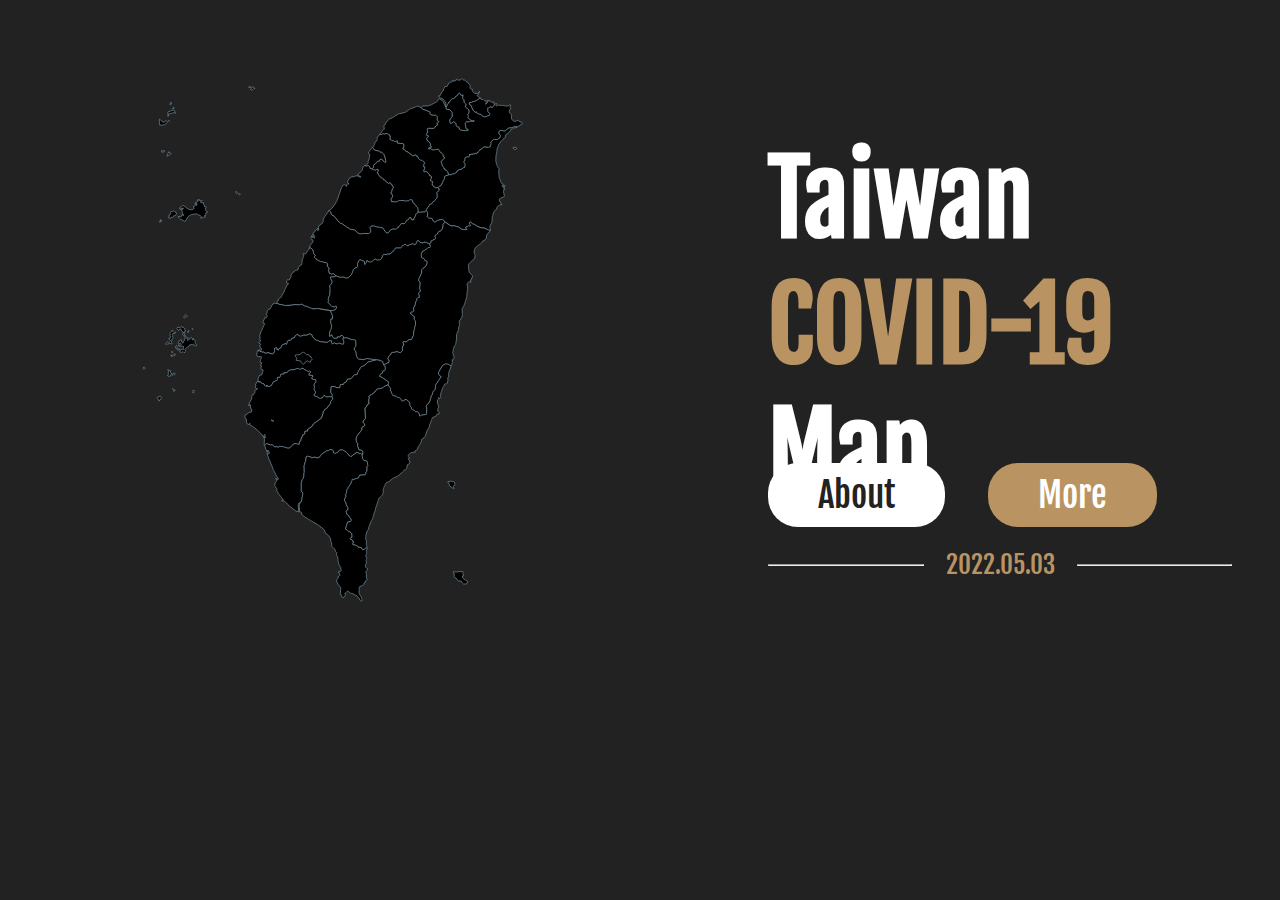
<file: index.html>
<!DOCTYPE html>

<html>
    <head>
        <meta charset="utf-8">
        <title>Taiwan Covid-19 Map</title>
        <link rel="stylesheet" href="css/style.css" type="text/css">
    </head>

    <body>
        <section>
            <!-- Taiwan Map -->
            <div class="tw-map">
                <svg xmlns="http://www.w3.org/2000/svg" viewBox="0 0 595.28 841.89">
                    <!-- Taipei City -->
                    <a xlink:title="Taipei City" xlink:href="#" class="level5">
                        <path id="Taipei-City" data-name="Taipei-City" d="M466.27,77.17,465.42,79l-.85.85-.24.49-.85,1v1.83l-1.22.73L462,85.47l.49,1.59,1.22.85,3.9.49,2.44,2.32,1,1.83.12,5.61-1.83,2.56-1.22,1.1-.61,1.34.37,3.54.73,1.46,1.46-.12,1.34-.73.85-1.22.85-.12,2,.85,1.1.85.49,1.34v1.83l.85,1.46,1.58,1.1,1.71.12.73,2.93,2.56,1.71,6.83.73,1.46-.61h2l.12-1.22-3.29-1.59-.24-1.71.12-1.46-.85-2.8v-1.58l.85-1.34,1.22-.73,3.41.24,1.1-.73,1.46-.37,4.63.24.37-1-1.1-.49-1.58.49L497.86,103l-3.29-2.44L494,99.25l.85-1.1-.24-1.34-1-1,.73-.85,1.59-3.29-.37-3.17L490.29,84l.37-1.59,1-1.1-.37-1.22-2-1.71-.73-1.1-.12-3.54-2-2V70l.49-1.34V66.81l-3.17.24-1.34-2.44-1-1.1-1.71,2.68-1.34.61-.61,1.34-2.56,1.46-.61,1.59-1.1.73-1.71.12-1.34.61-2.07,2.44-.61,1.59-1.59.48h0Z" />
                    </a>

                    <!-- New Taipei City -->
                    <a xlink:title="New Taipei City" xlink:href="#" class="level5">
                        <path id="New-Taipei-City" data-name="New-Taipei-City" d="M571.73,105.84l-1,.09-.77.7-.79-1.47-.94-.34-.6-.68-1-.23-1.24,0-.57.58-1.15.72-2.75-.26-3.37-2.75-.26-1V97.39l-.43-.51.94-.68-.17-.43-2.84-2.86L554,90.84l1-3.09,1-.7.26-1-.43-.85-.68-.62-.43-.6.51-.85.85-.53V81.28l-1.2-.09-1.13.26-.68.68-2.33.79h-1.3L545.41,82l-1,.43-1-.43-3-.09-2-.6-.94.51-.87.85h-1.11l-.7-.85.26-1.11.53-.87.43-.43h-1.3l-1.11.43h-1.24v.79l-.61,1.46-1,1-1.22,1.95-.61-.12-1.22-.85L526,83.73l-2,2.07-1.59.37.37,1.46v3.29L526,94l-.49,1.46-.73,1.22-1.71.12L520,98.36l-3.54-.24-3.66-3.17L508,93.73l-1.1-1.22V91.17l-1,.85-1.59-.37-1.1-1.46-1.59-1.1-2.07-4.63-.12-1.71-1-1.1-1.59-.49-.73-1.34V78l3.29-.37,1.22-.85,1.34-.49,1.71-.12,2.8-1.22.85-1.1,1.58-.37.73-1.1,1.34-.49,1-.76-2-1.43-1-.34-1.11-.77-.36-.87.45-1,2-1-.19-.51-.77-.68.68-.77,1-.53.85-.77-.26-.77-3.09,2.67-4.31.26-3.37-3.46-.17-.85.85-.87-.43-.85h-1.37l-1-.43L497,56.78l.36-2.58L497.14,53l-.45-.85-.77-.68-2.5-3.54-2.16-.68-1.22-1.56-.94-.51h-1.3l-.94-.62-.7-.77-.85-.51-.3-.06-.92.15-.68.77-.34,1h-4.14l-1.3-1.39-.77.51v1.3l-.77.51-3.46.51-.43-1.11-.43.43-.17,1.22-1,.77-2.33.6-.94.7-1.13.34-2.41,5.08-.43.09-2.52-.34-.85.68L460,56.27l-.68.77-.26,1-.87,1.73L458,61.09l-.6.87-.87.51L455.06,64l-.17,1.28L453.5,67.9l-1.3.36-.77-.09.17.77,2.33,2.16,1.3.09,2.41,1.13,1,1.79,1,.7.68.85,1.47,3,.17,5.16-.6.51-.17-1.11-.53-1.13L460.48,81l-1.37-1.81L459,78l-.45-1.2L457,75.24l-4-2.58h-1.3l-.77.68L450.58,75l-2.52,2.41-1.11.34L445,78.87l-1,.26L441.17,81l-3.52,1.11-.87.6-8.2.09-1.64,1.56-.65,1,1.24,1.7.85.24.85,1.1,3.41.37,6.34,3-.37,2.44L440,95.44l3.54.85h3.66l.85.61,1.22,1.46.37,1.59v.49l-.61,1.22.24,1.59.85,1,1.59,1.1-.61,1.1-1.34.85-1.34.49,1.46,1.1.12,1.46-1.1.73-1.46.49L446.05,114l-2,1.34-7.68-.24-1.22.61-.36,1.46.73,1.34-.37,3.41-1,1-.61,1.34.85,1.59,1.46.12,1.1.85-1.46,1-.85,1-.61,1.34.61,2.93,3,1.83,2.32,3.54-.85,1.1.24,1.46.12.12,1.71,1.1-1.1.85-3.17.61-.12,1.46,1.71.24,1.1-.85,1.1,1.1,1.22.73,2,.49,1.83-.12,1.34-.73,3.66-.24.85.49.24.61,1,1,.49,1.34,2,2,1.1.61,1.1,1.22.12,1.71.61,1.71,1.59.49v1.83l-1.1.73-.73,1.1-2.2,1.83-.73,1.34.24,1.59.61,1.22v.73l1.34,3.41,2.19,2.07L459.1,174l1.71.73.12,1.22,1.71.49,1,1.34,1.34,1,.37,3.41,1,.42,3.26.19,1.59-1,3.17-.49,3.54-2.32.37-1.71,4-2.19,1.83-.12,1.46-.49.73-1.1,1.1-.85,1.58-.24,1-2.93v-1.83l-.49-1.46-1-1-.24-1.71,1.34-1.1.24-1.59-.12-1.71.61-1.34,1.46-.37,1.22-.73,1.71.49,1.59-1.22.37-1.46-1-.85,7.19-.85,2.44-1.22,1.1,1.22.49-1.34,1.46-.49.73-1.22,1.22-1.1.37-1.16,3.29-1.77,1.83-2.19,1.34-.73,1.59-.24,5.12.73,1.22-.61,1.71-.37-.12-.85.12-1.46,1-1.22.12-1.46-.37-1.58,1.71-2.2,2.07-1.71,1.58-.24,3.66.24,4-2.68,1-2.93-2.8-4,.61-1.22.37-1.46,1.22-1,3.54.24,1.59.61h2l1-1.1,4.63-3.29,3.66-.24,4.27-1.58,1.71-.12,2.53.47h0l.76-.34.53-1,1.2-.08.51-.77,1.9-.87.53-.9,1.28-.12.47-1,0-1Zm-68.86-.62-4.63-.24-1.46.37-1.1.73-3.41-.24-1.22.73-.85,1.34v1.58l.85,2.8-.12,1.46.24,1.71,3.29,1.59-.12,1.22h-2l-1.46.61-6.83-.73-2.56-1.71-.73-2.93-1.71-.12-1.58-1.1-.85-1.46V109l-.49-1.34-1.1-.85-2-.85-.85.12-.85,1.22-1.34.73-1.46.12-.73-1.46-.37-3.54.61-1.34,1.22-1.1,1.83-2.56L471,92.54l-1-1.83-2.44-2.32-3.9-.49-1.22-.85L462,85.47l.24-1.59,1.22-.73V81.32l.85-1,.24-.49.85-.85.85-1.83h0l1.59-.48.61-1.59,2.07-2.44,1.34-.61,1.71-.12,1.1-.73.61-1.59,2.56-1.46.61-1.34,1.34-.61,1.71-2.68,1,1.1,1.34,2.44,3.17-.24v1.83L486.52,70v1.83l2,2,.12,3.54.73,1.1,2,1.71.37,1.22-1,1.1L490.3,84l5.24,4.51.37,3.17L494.33,95l-.73.85,1,1,.24,1.34-.85,1.1.61,1.34,3.29,2.44,2.68,1.22,1.58-.49,1.1.49Z" />
                    </a>

                    <!-- Keelung City -->
                    <a xlink:title="Keelung City" xlink:href="#" class="level5">
                        <path id="Keelung-City" data-name="Keelung-City" d="M532.38,80.68l.05-.79-.73-.77L532,76.8l-1.22.09-1.62,1-1.47-1.37-1.3-.11-.6-.43V74.56l-1.11-.28-.53,1-1,.26-.26-1H522l.34,1,1,1.39-1.22,1.54-1.9,1.39-.85.09,1.56-1.47-.53-.94V75.33l-1-.09-.94-.51-1.22-.17-1.39-1.39h-2.67l-.77-.51.18-.93-.29-.61L511,71.9l-1.34.49-.73,1.1-1.58.37-.85,1.1-2.8,1.22-1.71.12-1.34.49-1.22.85-3.29.37v1.83l.73,1.34,1.59.49,1,1.1.12,1.71,2.07,4.63,1.59,1.1,1.1,1.46,1.59.37,1-.85v1.34l1.1,1.22L512.75,95l3.66,3.17,3.54.24,3.17-1.58,1.71-.12.73-1.22L526,94l-3.17-3V87.63l-.37-1.46,1.59-.37,2-2.07,1.71.37L529,85l.61.12,1.22-1.95,1-1,.61-1.46h0Z" />
                    </a>

                    <!-- Taoyuan City -->
                    <a xlink:title="Taoyuan City" xlink:href="#" class="level5">
                        <path id="Taoyuan-City" data-name="Taoyuan-City" d="M466.11,182.57l-.37.8-1.12.34-2.41.17-.86.52L460.13,186l-.43,3.45-1.55,2.07-.26,1-.43.86-.26,1-2.33,3.62-.17,1.12h-1.21l-.95.43-.78.6-1,1.32-.52.31-1.21.26-2.5-.34-1-.6-.86-1.29H444l-.52-.69-.34-1-.95-.34v-2.67l.52-.95L443,193l-1-.52-1.12-.17-.86-.52-.09-2.59.69-.69.09-1.29.35-1-.17-1.29-1.12-.52h-1.29l-.43-.86-.17-1.21-.52-.86-.78-.6-1.55-2-2-.95-2.07.69-.95-.34v-2.59l.78-.78.43-.86v-2.59l-1.47-.26.09-3,.34-.95.6-.86.26-1.12-.86-.86-.43-1-1.21-.26-.86-.86-.95-.35-1.21-.09-.35-.52h-.17l-1.12-.6-.69-.86-1-.6-.26-.43-.09-.78-.6-1.64-1-.43-1.47-.26v-1.29l-1-.34-2.67,1.21h-1.12l-3.88-3.1-.95-.43-.78-.78-1.38-.52v-.95l-1.29-.17-1.21-.43-2.41-1.9-.43-.61-2.07-1.29.26-1.12,1.21-1.9-.34-3.79-.95-.69-8-.69-.52-1-.17-1.29.69-.6-.95-.52-.86.6-1.12.43-1.29.09-1.12-.86-1.38-.43h-1.29l-.86-.95-2.07-.78.09-2.5.43-1-.78-2.07-.09-1.21-1.21-.09-1.47-1.47-2.5-.17-2.93.86-1.55-1-2.93,1.72-2.12-.57.32-.54.85-.7,2.07-2.75.43-.94.87-.87.85-.51,1.22-1.3v-2.5l-.62-.85.09-1.22,2.07-2.58.7-2,.77-.6,1.64-2.41,3.18-2.77,2.69-1.2,1.11-.17.79-.79,1-.34,1.73-1.11.85-1,1.13-.68,1.2-.34,1.9-1.47,1-.43h1.37l8.28-2.16,1-.87,2.41-1.11,2.5-2.5,1.13-.7,1.45-.09,5.7-2.33h1.3l.68-.68,2.41-.51,1,.34,1.71,1.37,1.61.05.54,1.28.85,1,.85.24.85,1.1,3.41.37,6.34,3-.37,2.44,1.34,1.22,3.54.85h3.66l.85.61,1.22,1.46.37,1.59v.49l-.61,1.22.24,1.58.85,1,1.59,1.1-.61,1.1-1.34.85-1.34.49,1.46,1.1.12,1.46-1.1.73-1.46.49L446,114l-2,1.34-7.68-.24-1.22.61-.37,1.46.73,1.34-.37,3.41-1,1-.61,1.34.85,1.59,1.46.12,1.1.85-1.46,1-.85,1-.61,1.34.61,2.93,3,1.83,2.32,3.54-.85,1.1.24,1.46,1.83,1.22-1.1.85-3.17.61-.12,1.46,1.71.24,1.1-.85,1.1,1.1,1.22.73,2,.49,1.83-.12,1.34-.73,3.66-.24.85.49.24.61,1,1,.49,1.34,2,2,1.1.61,1.1,1.22.12,1.71.61,1.71,1.59.49v1.83l-1.1.73-.73,1.1-2.2,1.83L455,163.6l.24,1.59.61,1.22v.73l1.34,3.41,2.19,2.07-.37,1.34,1.71.73.12,1.22,1.71.49,1,1.34,1.34,1,.37,3.41.82.44h0Z" />
                    </a>

                    <!-- Hsinchu Country -->
                    <a xlink:title="Hsinchu Country" xlink:href="#" class="level4">
                        <path id="Hsinchu-Country" data-name="Hsinchu-Country" d="M433.44,234.93l-1.16.61-.43.95L431,237l-4-.09-.86.43-3.88-.09-.61-.69-.09-1.47.17-.86-.43-.52v-2.59l-.6-.86-1-.6-.78-.86-.43-1L417,226.14l-.43-1-1-.52-.52-.78-1.12-.6-.34-.86.17-2-.78-1-2.5-.17-1,.35-1.81,1.21h-2.93l-.95.52h-1.29l-.86-.78-5.17-.26-.95.34-1-.26h-1.29l-1.47,1.29-2.33.95L387,222h-4.05v-1.47l-.6-1.29v-1.38l.52-1,1.47-1.55.34-1-.09-1.29-1-2-1.81-1.47,1.38-2.24.78-2.85.78-.95.09-1.21.6-.86.26-1.12-.95-.52-.78-2.33-1.29-.34-.95-2.16-.6-.26-1.38.34-1,.6L377,194.32l-.6-1-1.12-.26-.86-.6L373,190.27l-1.21-.17-1.21-.52-.09-1.21-.78-.86-1.21-.17-2.24-1.47-.6-1-.95-.95-1.12-2-.17-1.21-1.38-.52.26-.86.6-.95.17-1.12.69-.86-.95-.52.6-.78-2.41.17-.86.69-1,.43-.6-.78h-2l-1-.52-.68-.83,1.71-2.11.26-2.5.86-2,1.12-.26.69-1,1-.43.78-.6.34-1,.6-.95,3.71-.86-.34-.95.78-1.21,1-.34h1.29l4.83,4.91,1-.69v-2.59L372.34,154,371,152.23l-2.33-2-2.5-.26-.09-.43-.35-.69-.95-.6h-1.29L358.28,147,357,145.16l-.35-.95-1.08-.86.39-1,1.39-1.73.34-1.22.68-.6.43-2.33,3.8-4.74-.51-1-.26-1.3,3.74-5.39,2.12.57,2.93-1.72,1.55,1,2.93-.86,2.5.17,1.47,1.47,1.21.09.09,1.21.78,2.07-.43,1-.09,2.5,2.07.78.86.95h1.29l1.38.43,1.12.86,1.29-.09,1.12-.43.86-.6.95.52-.69.6.17,1.29.52,1,8,.69.95.69.34,3.79-1.21,1.9-.26,1.12,2.07,1.29.43.6,2.41,1.9,1.21.43,1.29.17v.95l1.38.52,5.6,4.31h1.12l2.67-1.21,1,.34v1.29l1.47.26,1,.43.6,1.64.09.78.26.43,1,.6.69.86,1.12.6h.17l.35.52,1.21.09.95.35.86.86,1.21.26.43,1,.86.86-.26,1.12-.6.86-.34.95-.09,3,1.47.26v2.59l-.43.86-.78.78v2.59l.95.34,2.07-.69,2,.95,1.55,2,.78.6.52.86.17,1.21.43.86h1.29l1.12.52.17,1.29-.35,1-.09,1.29-.69.69.09,2.59.86.52,1.12.17,1,.52-.26,1.21-.52.95v2.67l.95.34.34,1,.52.69h.6l.86,1.29,1,.6,2.5.35,1.78-.49,1,.66.43.95.09,1.21.34.95-.86.78-.34.17-.34.52-.86.52-.95,1L449,209.6l.43.86.09,5-.52,1.21-.78.95-.95.69L446.16,220,445,221l-.34.86-.95-.09-2.33,3.36-.86.52-1.29-.26-.95,1.9-.95.52-.78,2-.6.78-1,.86-.86,1.72-.09,1.21-.48.58" />
                    </a>

                    <!-- Hsinchu City -->
                    <a xlink:title="Hsinchu City" xlink:href="#" class="level3">
                        <path id="Hsinchu-City" data-name="Hsinchu-City" d="M344.7,169l.14.72.86.43h1.38l.95-.34.78-.6.95.34,1.29,1.55.34,1.12v1l3.33.86.47-.34,1.38-1.64.26-2.5.86-2,1.12-.26.69-1,1-.43.78-.6.34-1,.6-.95,3.71-.86-.34-.95.78-1.21,1-.35h1.29l4.83,4.91,1-.69v-2.59l-2.24-7.59-1.29-1.81-2.33-2-2.5-.26-.09-.43-.35-.69-.95-.6h-1.29L358.3,147,357,145.17l-.34-.95-1.1-.79-.7.53-1,.43-3.46,4.76-.85.77.43,2.07-.17.68.34.36,1.3.09.17,1.11-.51,1-.26,2.41-.53.77-.09,2.67-1.28,1.73-.34,1,.94.77-.51.68-.43,1.22L347,168l-1.22.68-1.09.32h0Z" />
                    </a>

                    <!-- Miaoli Country -->
                    <a xlink:title="Miaoli Country" xlink:href="#" class="level3">
                        <path id="Miaoli-Country" data-name="Miaoli-Country" d="M355.53,175.1l1,.52h2l.6.78,1-.43.86-.69,2.41-.17-.6.78.95.52-.69.86-.17,1.12-.6.95-.26.86,1.38.52.17,1.21,1.12,2,.95.95.6,1,2.24,1.47,1.21.17.78.86.09,1.21,1.21.52,1.21.17,1.38,2.16.86.6,1.12.26.6,1,1.64,1.29,1-.6,1.38-.34.6.26.95,2.16,1.29.34.78,2.33.95.52-.26,1.12-.6.86-.09,1.21-.78.95-.78,2.85-1.38,2.24,1.81,1.47,1,2,.09,1.29-.34,1-1.47,1.55-.52,1v1.38l.6,1.29V222H387l2.33.52,2.33-.95,1.47-1.29h1.29l1,.26.95-.34,5.17.26.86.78h1.29l.95-.52h2.93l1.81-1.21,1-.35,2.5.17.78,1-.17,2,.34.86,1.12.6.52.78,1,.52.43,1,1.47,1.64.43,1,.78.86,1,.6.6.86v2.59l.43.52-.17.86.07,2.64-1.22.61-1.34,1.1-1,1.22L418,242.4l-2.32,3.78V248l-1.46.37H412.4l-1.22-1.71.61-1L410,245l-1.34.61-.49,1.46-.85,1.22-1.58.49-3.29,4.63-1.34.49H397.4l-1.22.85-.49,1.34-.49.12-1.34,1.46-.24,1.71-1.46.37-2.32,1.95-1.46.37-3.41-.37-3,1.1-3.66,4.63-1.83.12-1.34-.73-2.2-2.07-.24-1.71-1.22-.85-1.83-2.68-1.1.24h-1.83l-1.34-.61-3.41-.24-4.15-1.46-3.29-.12-1.46.61-1,1v1.83l.61,1.34.24,3.41-.61,1.34-1.22,1-1.46.49-7.07-.24-1.34.61h-3.66l-3.54-1.1-2.19-2.07-.73-1.34-1.1-.85-7.68-1.46L320,259.84l-1.71-.49-1-1.34-2.44-1.34-1-1.1-1.46-.49-.85-1.1-.61-.24-2.07-.24-.85-1.22-2.19-1.46-5.12-6.59h-.24l-.61-1.22-3-1.22-1.59-2.56-.24-1.34-2.57-3.22,1.08-.48L296,232l2.07-2.69.43-.94,3.54-4.65.85-2.15,1-1.3,6.47-19.23,1.54-2,.09-.51.79-.85,2.16-.53,1.81,1.56.77,1.13.26-1-.26-1.39,1.81-1.11h.94l.7.17-.09-1.13-1.13-.51-1-.77.68-.6.43-2.24,2.07-3.63,1.13-.17,1.37-1.64,3.8-.17,3-1.39h1.64l2.67,1,.7.68,1.54.34.87-.51-.51-.68-1.3-.17-1-.45-.53-1.11-1.2-.17.09-1.22.68-.77,1-.51,3.78-3.2.36-1.11.6-.79.26-1v-1.3l.85-1.9.87-.77.6-.87,1.32-.58.32.67.86.43h1.38l.95-.34.78-.6.95.34,1.29,1.55.34,1.12v1l2.76.78,1.37,1h0Z" />
                    </a>

                    <!-- Taichung City -->
                    <a xlink:title="Taichung City" xlink:href="#" class="level5">
                        <path id="Taichung-City" data-name="Taichung-City" d="M292.48,234.65l-1.2.3-.17,1.56-6.21,8.62-1.3,3.18.17,2.6-.09.34-.85,1.11-.36,1-1.88.85-.7,1.2-3.18,2.16.09.94.34.79.09,1.45-.6.7-1.64-.53,1.9.87.34.85-.68,1-.62.51-1.54-2-.62.34-.77.85-1.47.79.09,1.2-.51.87-1.9,1.11-.6,1,2.84,3.88-.09,1.11-.6.87-.26,1-.7-1.3.11-1.11-1,1.11-1-.09-.26-1.28.6-1.22-.09-1.2-.85.85-1.54,4.4,1.11.87.43.94.43.34.09-.17,1.2.77v1.3l-.43,1-2.65,3.86-.79.62-1,2.58.06,1.39,3,1.34,1.47,2.33.23,1.58.73,1.84.26,1.84,2.18,2.3-.85,1.11-.11,1.71.85,1.09,1.22.85h.36l1,1.58,1.34.62,1.09.85,1.47.36,1.32.73,7,1.6h1.71l1.11.85.23.6v3.67l1.09,1.45,1.22,1v1.94l-.6,1.34,1,4.76,1.71.13,1.09,1,2.43-.26.75-.49,3.88,3.31,6.1,2.2,1.47-.38h3.65l1.71.38,1.22,1.09,1.47-.13,2.92-1,4.4-4.74,2.56-6.72,2.2-2.2,3-.85.85-1.09-.23-4.5,2.56-5.12,1.11-.75,1.58.49.73,1.11,3.18.6,1.09,1v3.65l.73.38.49-1.11,1-.85.62-1.22.73-2.92,1.09,1,.26.36,1.94,1,1.71.26,1.71-.36,4.14-3.54,1.6-.23,1,.85,1.6.36,3.52-.13,1.22-.73L369,304.1l1.34-4.27,1-1,1.71-.36,2.92.36,1.09-.73h2.82l2.67-1.34.85-1.34,1.34-.85.85-1.09,1.22-.73.85-1.34.38-1.47,1.22-.6,7.19-.13,1-.85.85-1.34.47-1.34,1.71-.13.85-1.09,1.11-.73,1.34.6.85,1,2.92.85.6-1.22,1.24-.73h1.81L414,283l1.09.75,1.71.6,1.34-.49.85-1.45.36-1.47,1.58-2.56h.62l2.2,1.6.73,1.09,3.18.73h1.81l.75-1.09,3.29.36.85.85,4.4,1.22,1.22-1,.6-1.22-.11-1.71,2.56-1.09.73-1.11,1.84.13,1-.85.38-1.58-.62-3.18.85-1.34,1.58-.6,1.11-.73L451,266l1-1.09h1.81l1.22-.85,1-1.22,1.47-2.95.49-5,.6-1.34,1.58-.85.85-1-.85-1.45-1.09-.73-.73-1.22-1.47-.75-4.87.62-1.24.62-1.58.23-1.09.85-.85,1.09-1.84.26-1.22-.62-2.82-4.76h-3.29l-1.34-.49L435,243.62l.6-4.89-.36-1.45-.62-1.24-.85-1-.26-.15-1.17.62-.45.94L431,237l-4-.09-.85.45-4.46-.17,0,.55-1.22.62-1.34,1.09-1,1.24L418,242.4l-2.3,3.78V248l-1.47.38h-1.84l-1.22-1.71.62-1-1.84-.73-1.34.6L408.1,247l-.85,1.22-1.58.49-3.29,4.63-1.34.49h-3.65l-1.24.85-.47,1.34-.49.11-1.34,1.47-.26,1.71-1.45.36-2.33,1.94-1.45.38-3.41-.38-3.05,1.11-3.67,4.63-1.81.13-1.34-.75-2.2-2.07-.26-1.71-1.22-.85-1.81-2.67-1.11.23h-1.84l-1.32-.62-3.41-.23-4.16-1.47-3.29-.11-1.47.6-1,1v1.84l.6,1.34.26,3.41-.62,1.32-1.22,1-1.47.49L342.5,268l-1.34.6h-3.65L334,267.52l-2.2-2.07L331,264.1l-1.11-.85-7.68-1.47-2.3-1.94-1.71-.49-1-1.34-2.43-1.34-1-1.09-1.45-.49-.85-1.09-.62-.26-2.07-.23-.85-1.22-2.2-1.47-5.12-6.59h-.23l-.62-1.22-3.05-1.22-1.58-2.56-.26-1.34Z" />
                    </a>

                    <!-- Chuanghua Country -->
                    <a xlink:title="Chuanghua Country" xlink:href="#" class="level3">
                        <path id="Chuanghua-Country" data-name="Changhua-Country" d="M216.61,369.81l4.31,1.55,2.59.17,4,1.21,11-.52,1.9-.69,10,.17,1.72-.86,3.45,1.9.52.86,2.93.34,5.52,2.76,4.31,1,5-.17,2.07-.52,20.87,3.45,4-1.21,1.38-1.21.86-1.72v-2.24l-1.38-.34-1.72.86h-2.24l-1.72-.86-5-5.35.17-1.55.86-1.72-1.21-1.38,1-1.72.34-2.24.86-1.72.86-6.55-.34-1.9.34-1.55-.69-3.79,1-1.55,1.38-1.21.86-1.72.17-2.41-.86-1.9-1.21-1.38-.34-.17.17-2.59h5.17l2.73-1.55-3.93-3.27-.73.49-2.44.24-1.1-1-1.71-.12-1-4.76.61-1.34v-2l-1.22-1-1.1-1.46V312l-.24-.61-1.1-.85h-1.71l-5.12-1.46-1.83-.12-1.34-.73-1.46-.37-1.1-.85-1.34-.61-1-1.59h-.37L271.9,304l-.85-1.1.12-1.71.85-1.1-2.2-2.32-.24-1.83-.73-1.83-.24-1.59-1.46-2.32-3-1.35-1,.25.34,1,.45.6-1,.53-2.22,2.84,0,.09-1.81,2.92-.85.53-3.8.09.17,1,1,.87-.09,2.5-.7.6-.43.94-.26,1.22-.6.85-.09,2.6-.09.26-.7,1v1.3l.43.85-.17,1.3-.94.85-2.07.79-.51,1.2-1.56,1.64-.17,2.41-.43,1-1.81.34-1,.77-1.11.17-1.64,1.22-.94.34-.26,1.11-2.77,2.07L237,329v1.47l-.6,1-.17,1.11-.87.6-.43,2.24-1.64.11L232,335.3l-1,.79-.68,3.35.26.79h2.58v.6l-3.27,4.91-.17-.09-.28,1.39-.6.77-.26,1-.68.68-.87,3.29-1.45,1.62-.36,1.26L224,357.43l-.43,1-.62.7-.17,1.49-.85.45-.77.68-1,.51-.6.87-1,.51v.94l.62.87-.45.34h-1.28l-.6.85-.19,2.5-.26.7" />
                    </a>

                    <!-- Yunlin Country -->
                    <a xlink:title="Yunlin Country" xlink:href="#" class="level3">
                        <path id="Yunlin-Country" data-name="Yunlin-Country" d="M313.19,420v-2.07l-1.55-1.38-2.24-.34-.69,1.9-1.9.35-2.24-.52-.52,2.07-2.07.34-2.41-.17-1.55-1-1-1.9-.52-2.07-3.28,2.41-.17-5,1.38-4,.17-.17,1.21-2.76.34-2.24-.17-2.41-1-1.72-.17-5,.52-2.07,1.9.34.35-4.83-3.45-7.42-14.14-2.07-2.59-1-1.38-.17-7.07.69-9.83-3.8-2.93-.34-.52-.86-3.45-1.9-1.72.86-10-.17-5.17,1.38-7.76-.17-4-1.21-2.59-.17-4.4-1.51-2.67,0-.85-.45-1-.17-.34,1-1.2.09-4.14,7.41-.09.45-1.47-.09-.87.51-1.37,1.64-.43,1.11L202,384l-.7.79-.17,1.11,1.13,1.64-.17,1.22-1.13,1.62-2.16.09-.26,1v1.28l-1.47.79v1.64l-.09-.09-.34.17-.26,1.11v1.3l.34.94,1.3.09.94,1.39-1.56,1.9-.94,1.9-.26,1-1.3,2.16-.68,2.41-.87,1.3-1.79,5.08.17,5.1-.26,1,.09,1,1.2.6-.09,1.13-1,.43-1.47,1.11.34,1.47.77.43,1,.17.09,1.3-.68.85v2.58l.85.62,1.39,1.9.94.77-.85.51-.62,1.13-1.2.09-.34-1-.7-.6-1,.6-1.51,1.73,2.63.09,4,1.55h2.59l1,1.55h2.59l1.9-.86,4.31,1.55,2.59.35,1.55-1.21,1.21-1.55.17-2.41-.52-2.07,1.38-1.38h2.24v2.24l2.41.86.69-1.9,3.28-1.9.52-2.41,1.21-1.38,4.31-1.72,1.9,1,1.21-4.14,1-1.72,2.76.17,1.72-.86.69-2.07,4-1.21.69-1.9,1.55-1.21,1.21-1.55,1.9.86,1.55,1.21,1.9.69,4-1.55h5.17l3.62-1.9L267,415l1,3.45,2.93,2.41,1,1.55,1.72,1,2.41.17,1.55,1.21,2.07.69,9.49,1,1.9-1,1.21-1.38,3.79.17-.34,2.59,1.38,2.24,1.38-1.38,2.24-.52,1.38,1.38,2.07-.17,1.9-.69,2.41.17,1.9,1,2.41.34.86-1.72v-2.41l-.52-2.07-1-1.55,1-1.55h0Z" />
                    </a>

                    <!-- Chiayi Country -->
                    <a xlink:title="Chiayi Country" xlink:href="#" class="level2">
                        <path id="Chiayi-Country" data-name="Chiayi-Country" d="M193.2,485l-.14-1.13-1.11-.43h-2.58l-.28-1,.11-3.46,2-4.74,1,.09,2.5-1,.87-3.44.68-1.13-.17-2.41-.43-.6-1,.85-.85-.68-.53-1-.09-1.28.7-2.16v-1.13l-1-.26.09-1.2,1.47-2.86h-1.13l-1.11-.6L192,454l.51-1v-1.39l.6-.77.34-1.22.53-.94v-1.3l-1-.43-3.88.26-1.2-.43-.6-1,.26-6.21,1.07-.6,2.63.09,4,1.55h2.59l1,1.55h2.59l1.9-.86,4.31,1.55,2.59.34,1.55-1.21,1.21-1.55.17-2.41-.52-2.07,1.38-1.38h2.24v2.24l2.41.86.69-1.9,3.28-1.9.52-2.41,1.21-1.38,4.31-1.72,1.9,1,1.21-4.14,1-1.72,2.76.17,1.72-.86.69-2.07,4-1.21.69-1.9,1.55-1.21,1.21-1.55,1.9.86,1.55,1.21,1.9.69,4-1.55h5.17l3.62-1.9L267,415l1,3.45,2.93,2.41,1,1.55,1.72,1,2.41.17,1.55,1.21,2.07.69,9.49,1,1.9-1,1.21-1.38,3.79.17-.34,2.59,1.38,2.24,1.38-1.38,2.24-.52,1.38,1.38,2.07-.17,1.9-.69,2.41.17,1.9,1,2.41.34.86-1.72v-2.41l-.52-2.07-1-1.55,1.12-1.64,4.4-.43,7.93,2.93h2.59l2.24.52.86,1.72.17,5.86-.52,2.24-1.9,1.55v2.59l1,1.72,1.55,1.38.34,5,1.72,4,1.38,1.55,7.76.86,3.79-1.55,7.59.69,1.9.69,5.83.15-.83.19-1.72.86-4.48.69-1.55,1-4.31.86-2.93,2.41-1,1.72-1.9.86-1.55,1.21-2.24.35-1.55,1.72-1.21,2.93-1.21,1-.69,1.9-1.21,1.38-.17,2.41-1.9.69h-2.59L327.51,475l-1,1.72-2.76,2.76-4.83.34-1.55,4-3.45,1.72-.69,1.9-4.48.34-.86,4.48-5.52-.17-1.55-1.38-5.35-.17-.86,7.93.86,1.9,1.38,1.72v2.59l-1.38,1.21-1.72-.86-4.31.86-2.07-.69-2.41-1.72-2.59,3.8-2.07.52-2.24-.17-2.93-2.07-4.14-1.21-.69-1.72,2.24-3.28-.52-1.72-1.38-2.24-.35-1.72.86-1.72-.69-1.9-.17-2.41,1-1.9,1.55-1.21.17-2.07-.69-1.9-2.41-.17-2.59-.86-.69-1.55,1.72-1.21-.17-2.24-5.35-.34v-2.24l1.72-1.21,1-1.55L264.21,468l-1.55.86-2.07-.52-1.72-1.38-2.24-.69-1.21-1.55-2.59-.69-.17.34-1.55,1-2.24.17-1.38-1.38-2.24.35-3.62,1.72h-5.17l-4.14,2.41-.17.17-1,1.72-4.31-.17.17,2.07-4.83.34-.34,2.24-.86,1.72-1.21,1-1.72-1-1.38,1.38.69,1.9-.34,1.21-6.55,3.28-.52,2.07-2.24,3.28-2.07.86-3.1-.86-.86-1.38v1.89l-1.72-.17-1.55-1.38-.69-2.07-2.59-.52L193.2,485h0Z" />
                    </a>

                    <!-- Chiayi City -->
                    <a xlink:title="Chiayi City" xlink:href="#" class="level2">
                        <path id="Chaiyi-City" data-name="Chiayi-City" d="M243.1,445l.34,2.24,2.07,2.07-1.38,3.1,6.9,1,.69,1.9,1.38,1.9,1.72.86,1.72-1,.86-1.72,3.1-2.41,1.38,1.21,3.1,1,.52-1.72,2.41-2.93-1.38-1.38L266,447.1l-2.07-.52-.86-1.72-1.55-1-1.9.69-1.38-1.21-1.21-1.72-1.72-.86-2.07.52-4.83,3.45-2.07-.52-3.28.86h0Z" />
                    </a>

                    <!-- Tainan City -->
                    <a xlink:title="Tainan City" xlink:href="#" class="level4">
                        <path id="Tainan-City" data-name="Tainan-City" d="M252.82,464l-.17.34-1.56,1-2.24.17-1.37-1.37-2.24.34-3.63,1.73h-5.19l-4.12,2.41-.19.17-1,1.73-4.31-.19.17,2.07-4.82.36-.36,2.24-.85,1.71-1.22,1-1.71-1-1.39,1.39.68,1.9-.34,1.22-6.55,3.27-.51,2.07-2.24,3.29-2.07.85-3.12-.85-.85-1.39v1.9l-1.73-.17-1.56-1.39-.68-2.07-2.58-.51L193.17,485l-.53-.66-4.91-.87-2.67,4.65.43.87.68.09-.43,1.28-.87.62-.17,1.2,1.9,1.13.79.17,1.11-.34L187,495.27l-2.33.85-.6.87.17,1.2.51,1-1.71,1.62L182.8,502l-.51.94-1.64-.43-.43.87-.51,2.33.09,2.58-3.37,6.3-.34,2.41-1,1.73.77-1,1-.43,1-.09.43,5.44.79.6,1,.43-.6,3.63-2.24.94h-.17l-2.41.79-2.16,2-2.24,1-.17,2.41.17.34.17,2.52.51.6h1.3l-.09,4.05.51,1.64,1.45,1.71.19.53,1.28-.45.87-.6.7-.73.23,1.07-.17,1.22,3.18,1.9.62.17,1.2,1.11,2.16,1.13,2.69,2.84,1,.51,3.63,3.37.09.34L194.2,560l1.64,2.5,1.11-.26,1.56-1.45.94-.53-.68,1.47-.6.77v.87l2.24.6-1.13,1-1.28-.09-.7-1-.6-.34.51,1.3.79,1,.34,1.13-.34,6.55-.36.94.68,1.39.87-.51,1.39-1.39,1-.38,0,0,5.8,2.13,1.73-.87,1.2.7,2.58,2.75h2.41l.36-.51,1.9.85,1.37.17,1-1.39,12.25,2.77,2.58-.17,4.31-4,1.2-1.73,2.07-.68,2.41-.17,1.73,1h2.07l1-4.31,1-.51.7-.87.34-2.24,2.58-6,2.07-.51.68-2.07.17-2.41,3.8-.17.17-2.41,6.21-4.48,2.41-3.8,7.09-4.82,1.54-1.73,2.58-1.56.36-2.07.17-.17.85-.51.34-2.41.87-1.73.17-2.41,3.8-4.65,1.2-.17L294.4,515l.17-2.58,2.75-3.46.51-2.07-1.54-1.2-.19-.34-.68.51-1.73-.85-4.31.85-2.07-.68-2.41-1.73-2.58,3.8-2.07.51-2.24-.17-2.92-2.07-4.14-1.22-.7-1.71,2.24-3.29L272,497.6l-1.37-2.24-.36-1.73.87-1.71-.7-1.9-.17-2.41,1-1.9,1.56-1.22.17-2.07-.7-1.9-2.41-.17-2.58-.85-.68-1.56,1.71-1.2-.17-2.24-5.34-.36V471.9l1.73-1.2,1-1.56-1.39-1.22-1.54.87-2.07-.51-1.73-1.39-2.24-.68-1.22-1.56-2.58-.68Zm-45,75.19,4.31,1.88v0l-4.31-1.9Z" />
                    </a>
                    
                    <!-- Kaohsiung City -->
                    <a xlink:title="Kaohsiung City" xlink:href="#" class="level5">
                        <path id="Kaohsiung-City" data-name="Kaohsiung-City" d="M236.26,665.5l4.67,3.8,1.2.51,1.9,1.73,3.71,1.11.17-.43-.6-9.92.6-2,.6-.77,1.26.3,1.68-1.51,1.38-4L253,652l1.21-4.14v-2.59l-2.41-2.93.17-12.42,1.38-4.14,1.21-1.55,1.21-4.66-.17-3.1.52-.86-.17-10.35.86-1.9.34-2.24.86-1.72,1-6.73,1.72-.86,1.21.52,3.1.17,1,1.55h2.59l1.9-.86,4.14,1,2.41-.17,1.55-1.21,1.72-2.24.17-.86,2.76-2.24.86-.35,4.48-3.1,2.41-.17,1.9-1.38,2.07-.52,2.07.86,1.21,1.38v2.59l1.9.86h1.9l.69-.69,2.07-.52,2.24-3.28,2.07-.52h2.59l5.86,3.62,4.31,5.17,1.9,1,1.9-1,1.21-1.55,3.45-1.72,1-1.55h2.24l.69.17,1.72.86.17.86,1.55-.52,3.07,2.07.49-4.61-2-2.68-3.66-.24-2-5.85.24-3.41-1-1-1.22-2.68v-3.66l.73-2.93,6.83-8.78.49-1.22v-2.68l4.39-3.17-1-2.93-1.71-1.71,1.22-2.93,2.44-2.68-.73-15.37,2.2-1.46,1.46-3.41,2.44-1.22-.73-2.68v-2.68l1-2.68-.24-1.22-.73-.49,2-2.44,2.44-1,4.63-3.9,3.41-4.39h2.68l5.37-1.46,2-2,5.8-2.43.54-2.08-.17-2.41L368,476.39l-2.07-.52.69-2.41,1.21-1.72,2.24-.69-.34-1.55,1-1.55,2.24-.35,1-1.55v-4.83l-1.55-1-.41-1.19-.63-.19-.86-4.31-1.72-1.21h-.34l-6.73-1.9-.69.17-1.72.86-4.48.69-1.55,1-4.31.86-2.93,2.41-1,1.72-1.9.86-1.55,1.21-2.24.34-1.55,1.72-1.21,2.93-1.21,1-.69,1.9-1.21,1.38-.17,2.41-1.9.69h-2.59L327.51,475l-1,1.72-2.76,2.76-4.83.34-1.55,4-3.45,1.72-.69,1.9-4.48.34-.86,4.48-5.52-.17-1.55-1.38-5.35-.17-.86,7.93.86,1.9,1.38,1.72v2.59l-.75.74h0l.23.3,1.55,1.21-.52,2.07-2.76,3.45-.17,2.59-5.52,7.42-1.21.17-3.79,4.66-.17,2.41-.86,1.72-.34,2.41-.86.52-.17.17-.34,2.07-11.21,8.11-2.41,3.79L261.28,553l-.17,2.41-3.8.17-.17,2.41-.69,2.07-2.07.52-2.59,6-.34,2.24-.69.86-1,.52-1,4.31h-2.07l-1.72-1-2.41.17-2.07.69L234.89,580l-2.59.17L225.4,578l-5.35-.52-1,1.38-1.38-.17-1.9-.86-.34.52H213l-2.59-2.76-1.21-.69-1.72.86-5.77-2.18-1.13.45-2.21,2.05.82,1,.51,2.86,2.07,4.31v1.28h.45l.17-1.11.43-.87,1.3-.09,1.45,3.46L205.4,588l-1.28.17-1-.6-.51-.85-.26.6.09,1.22L203,590l.09,1.22,1.22,2.33v.94l6.1,14.41.11,1.22,1,2.33.94,1.2,2.12,4.51,1.17,2.58,3.09,3.8-1.45,1.71-2.67-2.67,1.71,4.14-2.75,2.67-.17,2.86-.34,1.11.34,1.22,1.9,1.73.6.94v1.3l.6.68-.09,1.3-.77.51.51.77,1,.51.85,2.35,1.81,1.79.43,1,.87,1.2.77.53.68.77.45.94.68.7,1.9,3.09-1.81.34-.34.45v.43l1.11.26L227,657l.43.09,2.26,2.41.94.51,1.56,1.73.43,1,2.67,2.24,1,.52" />
                    </a>

                    <!-- Pingtung Country -->
                    <a xlink:title="Pingtung Country" xlink:href="#" class="level4">
                        <path id="Pingtung-Country" data-name="Pingtung-Country" d="M346.82,725.08l-2.07.69L343.37,727l-2.24.86-1.9-3.28-2.07-.52h-2.76l-.86-1.9-1.9-.69-1.55-1-2.93.17-.34-1.55.52-2.24,1.21-.69-1.9-.69L326,713.7l-3.28-1.9,1.21-1.55,1.72-.86-.17-5.17-1.72-1-.86-1.72H321l-2.59-2.76L316,697.49l3.28-10,4.48-.69.86-1.9-.52-2.24-1.9-1.38-1.72-3.62-2.76-1.72-.17-2.07-.69-2.07,2.93-2.24V667L317,661.45l-.35-2.93-1.21-.69-.69-2.07.34-2.41,1.9-3.45-.86-1.9,1-1.55.69-1.9-.17-2.41.69-1.72,1.38-1.38.52-2.07,1.21-1.38.17-.69,2.76-3.8.17-2.41,1.21-1.55.17-1.72,2.24.34,2.41-1.21,4.14-.86,2.07-4.31,7.59-.35,1.38-1.55.17-2.41,1.21-1.38.34-6.73,1.38-1.38-.69-1.55v-2.59l-.69-2.24-1.72-.86-2.24-.17-1.9-1.72-.52-1-.69-5.69L337.86,588l-1.55.52-.17-.86-1.72-.86-.69-.17h-2.24l-1,1.55L327,589.87l-1.21,1.55-1.9,1-1.9-1-4.31-5.17-5.86-3.62h-2.59l-2.07.52-2.24,3.28-2.07.52-.69.69h-1.9l-1.9-.86v-2.59l-1.21-1.38-2.07-.86-2.07.52-1.9,1.38-2.41.17-4.48,3.1-.86.34-2.76,2.24-.17.86-1.72,2.24L277.16,594l-2.41.17-4.14-1-1.9.86h-2.59l-1-1.55-3.1-.17-1.21-.52-1.72.86-1,6.73-.86,1.72-.34,2.24-.86,1.9.17,10.35-.52.86.17,3.1-1.21,4.66-1.21,1.55L252,629.89l-.17,12.42,2.41,2.93-1.9,11.21-.86,1.9-1.68,1.51-.13,1.26-.51.77-.09,2.58-.34.87.51,1.2.09,6.21,2,.17,1.37,1.3-.09,1.22-.6.17,1.22,1.62,3.44,2.52.62.85.94.43.43.09-.11,0,.11.28,2.07.87.79.85,1,.7,2,.68.77.68,1,.51.68.62,1.13.51.77.68,6.55,3.54.77.94,1.13.36,7.41,5.93.62.87,1.37,3.69-.26.53,3.71,2.5,4,5,.34,1v3.26l1.22,2,.51,2.33-.09,1.22-.34,1,.09,1,2.75,2.33.6.85.87.7.51.85.68,2.41,2.24,2.33-.6,1.22v1.3l.26,1.2.79.85,1.11,3.37.09,3.8.68,2.24v1.3l.45.85.34,1.47.85.77.51.85.19,1.22.94.94.17,2.43.51.85-.09,1.3-.51.85-3.54,1,.17,1.13,1.22.26.34.87-.09.43.26,1.11.43.87-.43.85-.6.68-1.73,1-.17,1.11.68.79-2.58,2.41v2.5l1,.6V776l.85.77-.26,1,2.67,2.33.26.94.87.87.51.85.34,1.73-.6,2.07.09,4.06-.77,1.81.6.77,1.2.17.62,2.24.68,1.13,2.67.26,1-1.64.77-.6.17-1.13-.51-2.16.43-.94,1-.43,1.37-1.47.87-.43h1.28l.34.94,2.86,2,.34.09,1.56-.09,1.11.26.43.87,1,.26.94.6,1.3.43,1.3.09,2.58,2.6.09,1.2,1.28.43.62.53.43.85.09,1.2,1.81,1.73h1.28l.87-.6-.17-1.13-.7-.6-.26-1.11.09-1.22-.34-.94-3.35-5.1v-5l.34-1-.43-.94.34-2.07.68-.26.09-1.13,2.33-.34,1.13-.43.43-.85,1-.26.87-.7.34-1,.09-1.22.6-.68,1.22-.09.26-2.33,2.5-1.64.26-1L346.57,769l-.09-6.38-.79-1.13v-1.3l1.81-3.05.68-.73v-1l-1-.43-1.39-1.47-.43-1.11-.17-3.29.17-.47.6,0,.34-.43.49-.34.21-.49-.6-.94,0-2.5-.58-.87.17-.43.36-.38.21-.43.13-.51-.13-.53V739.4l-.21-.66-.28-.38,0-.77-.43-.56-.21-.58.13-1.11,1-.79.26-.43.13-.47,0-1.26-.17-.56v-.47L347,731l-.6-.7.51-2.24.68-.77.34-.94-.68-.79-.11-.62" />
                    </a>

                    <!-- Nantou Country -->
                    <a xlink:title="Nantou Country" xlink:href="#" class="level2">
                        <path id="Nantou-Country" data-name="Nantou-Country" d="M294,380.33l3.45,7.42-.34,4.83-1.9-.34-.52,2.07.17,5,1,1.72.17,2.41-1,4.14-.52.86-.17.17-1.38,4,.17,5,3.28-2.41.52,2.07,1,1.9,1.55,1,2.41.17,2.07-.34.52-2.07,2.24.52,1.9-.35.69-1.9,2.24.34,1.55,1.38.07,2.06,4.42-.51,7.93,2.93h2.59l2.24.52.86,1.72.17,5.86-.52,2.24-1.9,1.55v2.59l1,1.72,1.55,1.38.34,5,1.72,4,1.38,1.55,7.76.86,3.79-1.55,7.59.69,1.9.69,8.11.52,4.31,1.55h.34l1.72,1.21.86,4.31.69.35.86-.86,2.07-.52,2.07-1.38,2.07-.52.52-2.41-.69-2.07-1.55-1.21,1.21-1.38.52-2.24,1.38-1.55,1.55-1,.52-2.07,1.55-1,2.41.17,1.9-.86h2.59l.86-.34,1.72,1,2.07.52,3.28-2.76v-5.17l.52-2.07,1.55-1L399.59,426l1.72-.86,2.59.69,1.9-.86,1-1.55,2.24-1,3.1-.17,2.59-5.69.86-7.07.86-1.72v-2.59l1.38-3.8V395l-1.72-1.55L416,391l.52-1.9-5.52-4,.17-2.41,2.24-.52,2.07-1.55v-1l-.52-2.07.34-2.41,1.55-1,.69-2.24.17-2.59.69-2.07,1.38-1.72.17-2.59,1.55-1.55,2.07-.52-.34-3.8L422,355l2.93-2.59-.17-2.07-.69-2.24v-2.59l.52-1.38v-5.17l-1.38-1.72-.69-.17v-2.41l4.14-8.8.17-5,1.55-1.55,1.72-.86,1-1.72,1.72-.86,1.38-2.41.52-1.72.17-2.41-1-1.55-2.41-.34-.69-1.9-1.21-1.38-2.59-.86-.52-.69-.17-4.31,1.9-4.48,2.07-.52,1.38-1.21,1.9-.86,2.59-2.59h2.59l1-1.55-1.17-3.85-1-.54-3.29-.73-.85-.85-3.29-.37-.73,1.1-3.54-.24-1.46-.49-.73-1.1-2.2-1.59h-.61l-1.59,2.56L419,282.4l-.85,1.46-1.34.49-1.71-.61L414,283l-2.8,1.22h-1.83l-1.22.73-.61,1.22-2.93-.85-.85-1-1.34-.61-1.1.73-.85,1.1-1.71.12-.49,1.34-.85,1.34-1,.85-7.2.12L388,290l-.37,1.46-.85,1.34-1.22.73-.85,1.1-1.34.85-.85,1.34-2.68,1.34H377l-1.1.73-2.93-.37-1.71.37-1,1L369,304.1l-1.83,1.83-1.22.73-3.54.12-1.58-.37-1-.85-1.58.24-4.15,3.54-1.71.37-1.71-.24-2-1-.24-.37-1.1-1-.73,2.93L346,311.3l-1,.85-.49,1.1-.73-.37v-3.66l-1.1-1-3.17-.61-.73-1.1-1.58-.49-1.1.73-2.56,5.12.24,4.51-.85,1.1-3,.85-2.2,2.2-2.56,6.71L320.8,332l-2.93,1-1.46.12-1.22-1.1-1.71-.37h-3.66l-1.46.37-6.15-2.25-2.64,1.58h-5.17l-.17,2.59.34.17,1.21,1.38.86,1.9-.17,2.41-.86,1.72-1.38,1.21-1,1.55.69,3.79-.34,1.55.34,1.9-.86,6.55-.86,1.72L291.8,362l-1,1.72,1.21,1.38-.86,1.72-.17,1.55,5,5.35,1.72.86h2.24l1.72-.86,1.38.34v2.24l-.86,1.72-1.38,1.21-4,1.21-2.75-.17h0Z" />
                    </a>

                    <!-- Yilan Country -->
                    <a xlink:title="Yilan Country" xlink:href="#" class="level4">
                        <path id="Yilan-Country" data-name="Yilan-Country" d="M466.05,182.58l-.32.79-1.12.34-2.41.17-.86.52L460.13,186l-.43,3.45-1.55,2.07-.26,1-.43.86-.26,1-2.33,3.62-.17,1.12h-1.21l-.95.43-.78.6-.27.49-.58.63.07.44.78.52.43.95.09,1.21.34.95-.86.78-.34.17-.34.52-.86.52-.95,1L449,209.6l.43.86.09,5-.52,1.21-.78.95-.95.69L446.16,220l-1.21.95-.34.86-.95-.09-2.33,3.36-.86.52-1.29-.26-.95,1.9-.95.52-.78,2-.6.78-1,.86-.86,1.72.07,1.07-.47.7,1,1.15.61,1.22.37,1.46-.61,4.88,1.83,1.83,1.34.49h3.29l2.8,4.76,1.22.61,1.83-.24.85-1.1,1.1-.85,1.59-.24,1.22-.61,4.88-.61,1.46.73.73,1.22,1.1.73.87,1.44,8.21,5.26h5.52l2.07.86,2.76.34,5.52,3.8,5.69.69,2.07-.52-2.07-1.72.52-2.07,2.24-.52,1.55-1,1.55.69,1.38-1.21-.52-1-1.38-1.21.17-2.24,1.38-.52,2.93,2.59,3.28,1,3.1,2.41,6.21,2.59,5,.34,5.52,2.76,2.82.34-.15-2.76-.51-.85.09-2.5,1.73-3.29.26-1,1-1.73.34-7.43.34-1.11.6-.79v-1.45l.68-2.41,1.22-1.64.34-1.22,1.81-1.11.68-.79.87-1.79.09-1.22,3.09-2.92,3.12-1.3h1.28l.36-.17-1-.51-.68-.7-.51-.85v-1.3l-1.73-1-.34-3.37,1.2-.77.6-.87,2.24-.43,1.9-1.2,1.13-.26.34-1.13-.09-1-.43-1.22-.09-1.22-.51-.77-.19-2.41.53-.77-.62-1,.45-1h1.28l-.17-1-.68-.6-.17-.34,1-.45-.85.19-1.22-.45-.09-.85-1.64-1.47.28-1.11,1.2-.09,1,.6.17,1.22,1.2-.09,1-.53-2.5-2.5-2.07-.68-.28-.51-.34-.11-1.11-1.54-.09-.87-2.5-6.21-.09-2.58-.53-.77.26-.43v-1.39l-.34-1.13.34-7-2-2.15-.6-1v-1.13l-.94-1.11-.43-2.33.09-1.22-.7-.68.34-9.58.45-1.47v-1.28l.85-1.9-.17-2.5.68-2.07.09-1.22,1.64-3.52.17-1.22.87-1.47,1-.51.68-2,.62-.77.94-.34,2.58-3,.87-.43,2.15-2.5.17-2.41.34-1,1.9-1.11,1-.26,1-1.47.81-.65.84-.4,1.71-2.41.19-1.28,1.2-.7,1.22-.17.85-.34.77-.76,1.13-.17.85-.53,1.3-.09,1.85-.84-2.48-.49-1.71.12-4.27,1.59-3.66.24L549,118.15l-1,1.1h-2l-1.59-.61-3.54-.24-1.22,1-.37,1.46-.61,1.22,2.8,4-1,2.93-4,2.68-3.66-.24-1.59.24-2.07,1.71-1.71,2.19.37,1.58-.12,1.46-1,1.22-.12,1.46.12.85-1.71.37-1.22.61-5.12-.73-1.59.24-1.34.73L514,145.59l-3.29,1.77-.37,1.16-1.22,1.1-.73,1.22-1.46.49-.49,1.34-1.1-1.22-2.44,1.22-7.19.85,1,.85-.37,1.46-1.58,1.22-1.71-.49-1.22.73-1.46.36-.61,1.34.12,1.71-.24,1.58-1.34,1.1.24,1.71,1,1,.49,1.46v1.83l-1,2.93-1.58.24-1.1.85-.73,1.1-1.46.49-1.83.12-4,2.19-.37,1.71-3.54,2.32-3.17.49-1.58,1-3.51-.2h0Z" />
                        <path id="Guishan-Island" data-name="Guishan-Island" d="M559.38,143.41l1,.6.86-.09.17-1.12,1.21-.09,1.21.17.34,1.12,1.12.69-.43.69-1.12.43-2.5-.09-1.38-1.29-.52-1h0Z" />
                    </a>

                    <!-- Hualien Country -->
                    <a xlink:title="Hualien Country" xlink:href="#" class="level4">
                        <path id="Huanlien-Country" data-name="Hualien-Country" d="M469.84,460.31l-2.29-.65L466,458.45l-2.07-.52h-2.59l-1.9.69L456.51,461l-5,9-.17.17.35,3.1,1.38,1.55,2.24,1.21v.17L447,488.81l-.34,6-1.21,1.55-1.55,1-.86,1.72-1,4.14-1.55,1.21v2.59l-1,1.9-.17,1.9-2.07,4-2.93,2.41-.69,1.9.52,2.41v7.76l-.69,1.9-6.73,1L425,533.48l-1.38-.17-.17-2.41-1.21-2.24-1.38-1.21-3.1-.17-.69-.52-1.21-1.55-2.07-.69-1.72-1v-1.9L409.43,518V515l-.86-1.9-1.21-1.55-3.45-2.24-3.62,1.72-.34.86h-.69l-1.9-.86-.86-1.72-2.41-2.76-2.41-.17L388,504.16h-2.93l-.86-1.72-.52-.52-2.59-6.21.17-2.59-2.59-3.28-.52-1.72.52-2.07-.17-2.41L368,476.39l-2.07-.52.69-2.41,1.21-1.72,2.24-.69-.34-1.55,1-1.55,2.24-.35,1-1.55v-4.83l-1.55-1-.35-1.12.86-.78,2.07-.52,2.07-1.38,2.07-.52.52-2.41-.69-2.07-1.55-1.21,1.21-1.38.52-2.24,1.38-1.55,1.55-1,.52-2.07,1.55-1,2.41.17,1.9-.86h2.59l.86-.35,1.72,1,2.07.52,3.28-2.76v-5.17l.52-2.07,1.55-1L399.6,426l1.72-.86,2.59.69,1.9-.86,1-1.55,2.24-1,3.1-.17,2.59-5.69.86-7.07.86-1.72v-2.59l1.38-3.8V395l-1.72-1.55L416,391l.52-1.9-5.52-4,.17-2.41,2.24-.52,2.07-1.55v-1l-.52-2.07.34-2.41,1.55-1,.69-2.24.17-2.59.69-2.07,1.38-1.72.17-2.59,1.55-1.55,2.07-.52-.34-3.8L422,355l2.93-2.59-.17-2.07-.69-2.24V345.5l.52-1.38v-5.17l-1.38-1.72-.69-.17v-2.41l4.14-8.8.17-5,1.55-1.55,1.72-.86,1-1.72,1.72-.86,1.38-2.41.52-1.72.17-2.41-1-1.55-2.41-.34-.69-1.9-1.21-1.38-2.59-.86-.52-.69-.17-4.31,1.9-4.48,2.07-.52,1.38-1.21,1.9-.86,2.59-2.59h2.59l1-1.55-1.2-3.82,1.36-1.06.61-1.22-.12-1.71,2.56-1.1.73-1.1,1.83.12,1-.85.37-1.59-.61-3.17.85-1.34,1.59-.61,1.1-.73,1.22-2.8,1-1.1h1.83l1.22-.85,1-1.22,1.46-2.93.49-5,.61-1.34,1.58-.85.87-1,8.21,5.26h5.52l2.07.86,2.76.34,5.52,3.79,5.69.69,2.07-.52-2.07-1.72.52-2.07,2.24-.52,1.55-1,1.55.69,1.38-1.21-.52-1-1.38-1.21.17-2.24,1.38-.52,2.93,2.59,3.28,1,3.1,2.41,6.21,2.59,5,.34,5.52,2.76,2.84.34-.09.87-.43.85-1,.45-.62,1L522.91,268l-1.81,2.67-.09,3.8-.79.6-.77,1.81-1,.43-.53,1.3-.17.09-2.41.26-2.07,3.71-.85.68-1.13.17-2.24,2-1,.26-.62.77-.85.53-2.67,3.61-.7,2.24v3.88l1.64,2.95-.51.51-.34,3.54-.17.34-.26-.17-1,1.66-.94.32-2.2,2.54-1,.56-3,3.2-.43.94.09,8.11.43.85.34,2.24,4.91,5.1v1.28l-.68,2.33-1-.26-.26,1.13.45.85-1,.34-.77,1.73h1.11l-.51,2.07-1.3.09-.51-.77h-1l-.7.6L494.1,340l-.77.77-.7,2.07,1,2.07.09,3.8L493,351l-.09,3.61-.36,1.13-.09,3.8-.43.85-.26,2.33-1.3,2.95V367l-.43,1-.17,1.11-1.28,2.69-.19,1.2-2.24,3.29-.43,1.45v7.17l.34.94-.94,4.4-2.41,3.71-1.13.77v1.22l-.43.94-.09,1.22.6.43.51,1.73-.6.77-.17,1.13-.43.85-.6,4.74-.62.7.09.85.53.79-.7.77-1,.43-.34,2.33-.87,1-.09,8.71-.6,1.2-.09,2.69-.6,2.07-1,.85-.26,1.13-1.11,1.62-.11,1.3-.85,2.24-.09,2.5-.6,1-.17,1.45.34.26.43,1.13v2.58l1.13,1.73-.09,2.5-.36,1-.68.77-1,.43-1.22.09.26.34,1.13.7-.53,1v1.3l-.6,2.24v1.3l-.43,1-.47.56h0Z" />
                    </a>

                    <!-- Taitung Country -->
                    <a xlink:title="Taitung Country" xlink:href="#" class="level3">
                        <path id="Taitung-Country" data-name="Taitung-Country" d="M469.77,460.35,468.24,465v1.3l-1,.6-1.2,4.76L466,475.6l-1.22,2.6.09,3.78-.77,3.8-1,.7h-1.28l-1,.26-.85.68-.77,2.16-.53.85-.94.87-.43.94-.09,1.13-.79.77-.26,2.77-.68.85-1.64,6.64.6.77.36,1-.53.85-1,.79-1-.17-.6-1-.77.34.68.7.09.94-2,1.39.21,5.42,1.3,2.58.26,1.22-.17,2.5-1,1,.09,3.69,2.07,2.16-.6,2-2.5.09-.85.7-1.47,2.84-.87.43-2.58.09-.6.79L442,536v1.3l-.53.85v1.3l-1.37,2-1,3.37-.68.94-.6,3.88-.79,1.13-.17,1.11-.77.53-.7.77-.68,2-.68,1.11-.87,3.46-.51.6-.34,1v1.28L430,565l-.34.94-1.22.09-.77.68-.6,1-.45.17L426.5,570l-2.33,5.08-1.47,1.39-1.45,3-.43,2.15-.79.7-1,.26-1.64,1.73-.09,2.07-2.16-.53-1,.36-2.33.34-4,3.26-.51.79-.17,1.11.43.87,1.22,1.37.26.87h-1.3l-.51.85.43.85.87.45.68.77L409,599l.77,1.88-.34,1.13-1.45,1.3-1.13.17-.94.94-.87,5.44-1.47,1.37-1.88.79-.79.68-.51.85L398.66,615l-.51.77-.77.53-1,.43-2.58,3.09-1.81,1-1,.26-.68.6-.94.43-1.3.19-.68.68-1.22.09-.6.77-1.64,1-.68.68-1.81.85-.26,1-.68.85-1.22.09-.77.7-2.77,1.2-.77.7-1.13,1.79-.6,2.16-.77.87-.17,1.11-.62.79-.09,1.2-.51,1,.09,1.2-.13.41-.13,3.56-.51,1,0,.94-1.34,1.94-2.41,2.16-.6.87-1.13.6-.51.85-.17,1.13-.6.85-.09,1.22-.45,1.11V659l-.85.51v1.73l-2,4.65v1.3l-.6.6v2.58L358,673.25l.09,1.45-.85,1.13-.36,2.41-.6.77-.17,2.41-.68.87-.26,1.2-1.3,1.73-.34,1-.6.77-2.43,6.89-.6.87-.34,3.44-1.73,1.73-2,6.21v2.41l-.43,1,.17,3.69.87,1.13v5.34l.6,2.16.06,3.17-2.39.8L343.39,727l-2.24.86-1.9-3.28-2.07-.52h-2.76l-.86-1.9-1.9-.69-1.55-1-2.93.17-.34-1.55.52-2.24,1.21-.69-1.9-.69-.69-1.72-3.28-1.9,1.21-1.55,1.72-.86-.17-5.17-1.72-1-.86-1.72H321l-2.59-2.76L316,697.47l3.28-10,4.48-.69.86-1.9-.52-2.24-1.9-1.38-1.72-3.62-2.76-1.72-.17-2.07-.69-2.07,2.93-2.24v-2.59L317,661.43l-.35-2.93-1.21-.69-.69-2.07.34-2.41,1.9-3.45-.86-1.9,1-1.55.69-1.9-.17-2.41.69-1.72,1.38-1.38.52-2.07,1.21-1.38.17-.69,2.76-3.8.17-2.41,1.21-1.55.17-1.72,2.24.34,2.41-1.21,4.14-.86,2.07-4.31,7.59-.35,1.38-1.55L346,615l1.21-1.38.34-6.73,1.38-1.38-.69-1.55v-2.59l-.69-2.24-1.72-.86-2.24-.17-1.9-1.72-.52-1-.52-2.07v-2.59l.31-.66.49-4.63-2-2.68-3.66-.24-2-5.85.24-3.41-1-1-1.22-2.68v-3.66l.73-2.93,6.83-8.78L340,553V550.3l4.39-3.17-1-2.93-1.71-1.71,1.22-2.93,2.44-2.68-.73-15.37,2.2-1.46,1.46-3.41,2.44-1.22-.73-2.68v-2.68l1-2.68-.24-1.22-.73-.49,2-2.44,2.44-1,4.63-3.9,3.41-4.39h2.68l5.37-1.46,2-2,5.72-2.44.62,1.72,2.59,3.28-.17,2.59,2.59,6.21.52.52.86,1.72h2.93l3.62,2.24,2.41.17,2.41,2.76.86,1.72,1.9.86H400l.34-.86,3.62-1.72,3.45,2.24,1.21,1.55.86,1.9v2.93l2.59,3.62v1.9l1.72,1,2.07.69,1.21,1.55.69.52,3.1.17,1.38,1.21,1.21,2.24.17,2.41,1.38.17,1.72-1.21,6.73-1,.69-1.9v-7.76l-.52-2.41.69-1.9,2.93-2.41,2.07-4,.17-1.9,1-1.9v-2.59l1.55-1.21,1-4.14.86-1.72,1.55-1,1.21-1.55.34-6,8.28-12.59V476l-2.24-1.21-1.38-1.55-.35-3.1.17-.17,5-9,2.93-2.41,1.9-.69h2.59l2.07.52,1.55,1.21,2.2.7h0Z" />
                        <path id="Green-Island" data-name="Green-Island" d="M465.06,628.56v1.83l1.58,1.1.49,1.71V635l.73.85,1.71.24,1.71,2.07,1.71.49,1.22-.24L473,637.21l-.12-1.46,1.95-2.8v-1.83l-.36-1.59-1.1-.85-1.83.12-1.59-.73-3.54.61-1.34-.12h0Z" />
                        <path id="Orchid Island" data-name="Orchid Island" d="M485.42,775.14l1,1.34,1.1,1h1.83l1.71.37.85-.24.49-1.34.85-1.1.24-1.58-1.59-.73-1.1-1.1-1.34-.36-2.93-2.56-.49-1.34.12-1.71,1.71-.12-.12-1.46-1-1-.24-1.58.85-1-.73-1.1-6.71.12-1.34.49h-3.66l-1.1-.73-1.1.24v1.22l1.34.85v5.37l.73,1.1,1.71.61,3.41,4.27h3.66l1.46,1,.36,1.1h0Z" />
                    </a>

                    <!-- Penghu Country -->
                    <a xlink:title="Penghu Country" xlink:href="#" class="level2">
                        <path id="Penghu-Country" data-name="Penghu-Country" d="M77.44,422.09l-2,1.71-.79.24h-.92l.43.79v.92l-.18.85-1.22,1-.12.92.67.37,1.65-.73.67-.49,1,.06.61.43.55.61-1.83,2-.92.12-1.83-.31,1,1.16,1.4.61,1.1-.12.79-.49,2.74.06.55.73.3.79-.91,1.46-.12.49.79.55-.06.67-.73.73-.79-.06-.55-.49L78,436.3l-.91.12L76,438.74l-1,1.1.43.73,1.77.18,1-.12,1.22-.43,1-.06,1.1,1.22.79-.18.12-.79.73-.67.06-.85.3-.85-.73-.43-.12-.67.61-.67.43-.79,3-2.38.79-.12L89,431.06l.24-.73.67-.55,4.21-.12,1.28-.61.55.43.18.91.43.79.73.49.85-.18.67-.37h1l.37-.55L98,428.31l-.55-2,.24-.73v-.91l-.37-.79-1.64-1.77-.43-1.4-.49.55-.24,1.71-.85-.12-.43-.85-.55-.61.24-.55.49-.37-1.16-1.1-.79-.31-.55.55-1.16,2.13-.67-.12-.61.18-1,1-.18.73-.49.12-.06-2.74.67-1.46-1,.12-.55.37-3.54.61-.55.43.06.85.49.67v.91l-.37.61-.85.24-.55.67v1.89l-.49.55-.91-.43-.67-.61.12-1.22-1-.12-.12-.85.49-.79.06-.55-.61-.73h0Z" />
                        <path id="302f43cb-d765-4d82-8054-45eb380ec9ba" data-name="path2464" d="M74.57,416v0Z" />
                        <path id="1919d31a-a60f-4764-aabd-f3bd4f686331" data-name="path2466" d="M86.77,411.61l.49-1.71,1.34-.49-.61,1L87.62,412l-.85-.37Z" />
                        <path id="28bff46b-f2eb-45d7-8426-8f17aad842d2" data-name="path2468" d="M92.75,406.85l1.58-.24L94,407.83l-1.22-1Z" />
                        <path id="f2be3e90-3318-427f-a854-c65a6fa8d146" data-name="path2470" d="M63.72,439.41l-.12,1.71,1.46-.61-1.34-1.1Z" />
                        <path id="33db4d45-ad87-4c5b-9131-76185642fb2d" data-name="path2472" d="M66.28,443.68l-2.93,1.59-1.1-.49.24,1.58,3.66-.24,2.8-1.71-.24-.85L67,443.31l-.73.37Z" />
                        <path id="0c879d5f-d1b8-44ab-8054-414fa434ecd5" data-name="path2474" d="M61.53,412.7l-.43.79L61,414l.55.61-1,1,.24.73.73.37.55.49.24.55-.61.31-.49,1.46.3.79-.79.24h-.92l-.73.49.24.67,1,.18,1.22,1.59v.91l-.37.73-.67.49-.49.61-.67.49-.67.18-1.22-1.1-.85.3-.61.49-.43.67-1,.92-.43.61.61.37h.92l.43-.55h2.74l.49-.43.61-.3,1.77.3.79.37h.92l.79-.37-.3-.79-.49-.61-.24-.67-.06-.85,1-1-.79-2,2.5-2.26-.24-.61-.67-.49-.12-.79.43-1.46-.37-.79-.43-.55-.18-.73.24-.67.67-.43h1.83l1.59-.43.67-.43.12-.92-.49-.43-.73.67-.73.18-.85-.43L65,410.14l.18-.79-.24-.67-.73.06-.55.49L62.14,412l-.61.67h0Z" />
                        <path id="ac637e03-3275-4541-a525-7037e69241b0" data-name="path2476" d="M71.65,405.57l-.67.67L71,407l2.07,1.4.43.73.43-.43.61-1.4.61-.43,1.89.06.37.79v.92l.49.55.3.67,1.52,1.59.3.85.61.12.55-.67.12-.91,1.52-.85.92-.12-.06-.79-.85-.79-.37-.55.55-1-1-.06-1.16-2.13-.49-.12-.55.37-1.46-.43-.18-.73-.92-.12-.85.37-.37.73-.92.18-1.58-.18-.73-.37-.18-.43-1,1.71h0Z" />
                        <path id="b3a3aff4-ec42-4c17-b9b4-175bcaec6b2a" data-name="path2478" d="M80,413.37l-1,1.28,1.22,1.16h.92l.67-.43.06-.85,1.16-1.4-.55-.37h-.92l-.85.18-.73.43Z" />
                        <path id="c711993b-739b-4ea0-908f-e66926f7cf69" data-name="path2480" d="M82.26,416.06l-.79.37-.24.67.24.73.73.37h.91L84,418l.24-.79-.43-.61-.79-.43-.73-.12Z" />
                        <path id="0f057a18-828f-4ff7-94f5-abb66ccdce44" data-name="path2484" d="M70.43,430.81l-.37.92-.67.3-.24.79.06,1.77,1,.49.3.49.61.55.24-.61-.49-.61.79-.73-.49-.55-.18-2-.61-.49" />
                        <path id="f6f5c3fb-2bf4-4126-a7a7-28f4e5592dff" data-name="path2486" d="M72,436.36v1l3,.06.37-.55-.49-.61-.73-.55-.37-.55-.18.67-1.59.55h0Z" />
                        <path id="8f150979-52b7-46a0-a2fa-4fefa7e27d3a" data-name="path2488" d="M82.34,387.54,81,389.69l.26,1.12.86.34.78-1.21.86-.69,1.12.17.86-.43.78-.78-2.85-2-.69.09-.69,1.21h0Z" />
                        <path id="162fa384-b319-4d01-a6ea-501cca0769fa" data-name="path2490" d="M22.84,462.3l-.95,2.16.95.6L24,464.8l.95-.6v-.86l-1.55-1.21-.52.17Z" />
                        <path id="3a11933f-2e32-4079-bca8-5259168f23fa" data-name="path2492" d="M58,465.75l.6,1.29v6l-.26,1.12-1,.43.6.86,3.79.09.26-.6-.43-.95.43-.86,1.12-.34.86.95.86.6,1-.34.6-.69h1.29l.78-.52-.34-1.12-.52-.86-1.12.43-1.38,1.55-3.1-1.81-.34-.95v-2.59l-.69.17-1.29-.09L58,465.75h0Z" />
                        <path id="7490e04c-2b1a-4fed-885e-81a321fa81f0" data-name="path2494" d="M64.84,493.34l.17,1.29,1.12.09-.69-.95-.6-.43Z" />
                        <path id="8df3e5d2-ac6d-4b3c-8ece-27f289940307" data-name="path2496" d="M67.25,495.24l-.35,1.38-.69.95,1.12-.34,1.21-1.55-1.29-.43Z" />
                        <path id="44de2157-cd0f-4c49-acbe-3f3eb067419b" data-name="path2498" d="M94.24,496.27l-.6,1.29.52.78v.95l.78.78.52-.09v-1.29l.86-.95.43-.86-.69-.6-1.29-.09-.52.09h0Z" />
                        <path id="b0b2ccdd-fcdf-4a6f-9b32-6959a098936a" data-name="path2500" d="M45.35,505l-2.16.78-.26,1,.26,1.21.78.6v1.29l1.21,1.64.43.17.09-1.21,1-.69,1-.26.26-2.5.86-.78-1.72-1.38-1.81.09h0Z" />
                    </a>

                    <!-- Kinmen Country -->
                    <a xlink:title="Kinmen Country" xlink:href="#" class="level2">
                        <g id="Kinmen-Country" data-name="Kinmen-Country">
                            <path id="b83ee7c9-49c5-43e6-acea-f06d1c113084" data-name="path2643" d="M65.59,235.62,65,236l-.44.5-1.69-.25-.63.31-.31.69v1.88l-.31.63-.06.88-.56.44h-.94l-.63.31.19.94.44.63-.31.69-.56.56-.69.25h-.25l.44.75,1.76.13.31.82.88-.06L63,244.28l.75-.19.82.19.38.56.69-.31.38-.63L66,243l.38-.63,1.82-.06.82-.25.44-.5,1-2.89-.13-.82-2.07-1.26-.5-.56-.63-.31-.88-.19-.63.06Z" />
                            <path id="d79029f3-0676-44b4-95ba-4a92345eb565" data-name="path2645" d="M46.69,248.23,47,249l.44.63-.25.5.94.06.63.31.56-.38-.13-.44-.94-.06-.44-1.44-1.13.06h0Z" />
                            <path id="69a6ddb2-05bc-4235-b68c-837d8cf3e8ef" data-name="path2647" d="M45.75,250.81l-.44.56,1.57.38.5-.38-1.63-.56Z" />
                            <path id="095a4c54-e8f5-4120-91cf-b6c705de29ff" data-name="path2651" d="M105.89,223.38l-.25-.88-.44-.63v-.94l-.44-.56.38-.44h-.82l.06-.5-.63-.06-.5.13L103,219l-1.07,1.19-.31-.63.63-.38-.56-.38-.63.38-.38.56.69.56.5.69-.25.75-.82.13-1.13.82-.82.13-.82-.06-.31.19-.19.63.31.5.06.88.88-.94.69.31h.94l-.06.5h-.94l.63.56.31.63-.56.38v.94l-.63-.19-.82-1.13-.5-.44-.13.63.38.63v.19l-.63.69-.63.38-.38.56-.63.31h-.94l.88.82-.25.31.38,1.63-.19.5h-.38l-1.19.94-.38.63-5.52-.75-7.41-5.34-.82-.19-.25-.19-.44.5-.88.13L77,229.46l-.82.13-1.38,2.57,1.51.88.82.19L77,232.6l-.5-.57.63-.31,1.88.06.31-.75.63-.38.5.56-.06,1.19-.5.5-1.63.31L78,234v1.26l.25.19.5.82.5,1.63v1.88l.13.5,1.07.13.44.5-.06.88-.69.25-.44-1.19-.31.63-1.51.19-.06,1.57-.57.44-2.76.06-.38-.31.06-.88-.56,1.13-.75-.13-.19.63.69.5.63.25,1.13,1.51,1,.82.38.69,1.82.13.69.31.38.75.88.31,1,.13,1.38.88.31-.57,1.07-.19.25-.69.5-.44.38-1.63L87.19,244l.5-.44.44-.63.57-.44.13-.31.82-.13.57-.38.82-.19.5-.44.63-.31.88-.06,1.38-.56,5.4-.38,1,.38,1.13.94.63.31h.94l1.57.63,1.63,1.63-.06.75-.44.56-.56.38-.38.13.75.31H107l.69-.25.56-.44.82-.19.44-.63,1.57-.38.25-.69-.31-.56.19-.69.56-.25.94.19.44-.5.25-.56-.94-1.13-.13-.69,1.26-.75.69-.06.38.38.69-.57-.25-.56.06-.63.31-.5-.63-.31h-.94l-.19-.5-.5-.5-.5-2.32v-1.51l1-.63.25-.75-.44-.5-1.38.5-.63-.19-.31-.63-.38-1.57.13-.82-.44-.38-.63-.31-.13-2.32-3.83-.19h0Z" />
                            <path id="87972721-81c8-4058-acb3-6963aa0ed3e0" data-name="path2655" d="M107.46,220l-.75.25.31.31H108l-.5-.56h0Z" />
                            <path id="1618ff3b-8feb-42b3-b000-0d7dc2b4b993" data-name="path2657" d="M111.85,244l-.38.38.88-.06-.5-.31Z" />
                        </g>
                        <g id="b4580596-7aaa-48a3-92ab-b42140cb045a" data-name="g4342">
                            <path id="ff86635c-ee98-49d4-97fa-6fd2fc2b5f2e" data-name="path4338" d="M156.95,207l-.37,1.71,1,1,1.1.49v-1.83l-.85-1-.85-.37Z" />
                            <path id="823f642f-4652-4db6-b3d7-56e4e98c95e2" data-name="path4340" d="M161.7,209.95l-.85,1.46,1.22.73,1.22-.85-.85-1-.73-.37Z" />
                        </g>
                    </a>

                    <!-- Lienchiang County -->
                    <a xlink:title="Lienchiang County" xlink:href="#" class="level1">
                        <g id="Lienchiang-County" data-name="Lienchiang-County">
                            <path id="017d8352-40c4-43f3-b3c3-4910f7ad1925" data-name="path2671" d="M49,147.87h4.07L51.76,150l-3-.27.27-1.9Z" />
                            <path id="4330177a-8933-40bc-981d-f25c97f05ea3" data-name="path2673" d="M59.36,149.23l-2.72,6.52,1.09-.27,5.16-3.53-2.71-1.09-.81-1.63Z" />
                            <path id="cbfdad05-a89f-40ed-902b-cdd90c10f2fe" data-name="path2675" d="M45.79,102l-.27,3,.54,3.26-.54,1.9,4.34.54,3.26-.81,4.34-3.53-1.9-2.44-2.17,1.9-3,.54-1.63-2.17-3-2.17Z" />
                            <path id="93c9a64a-04f8-4a19-bcbb-08dba5cbc5cd" data-name="path2677" d="M59.09,103.62l.81,1.63-.81-1.63Z" />
                            <path id="167388a5-547c-4480-932a-6c0a66e1048a" data-name="path2679" d="M58,91.41l.27,6.52.54-3L61,93.58l3.26-.27,2.44-1.63,1.9,2.17.54-1.36-2.44-4.07-8.69,3Z" />
                            <path id="f2323ce6-4de0-4fd5-9e90-8aa5c070854a" data-name="path2681" d="M62.35,77.29l-1.63,3.26,1.16.49,1.28-1-.81-2.71Z" />
                            <path id="3dc2b0c9-caa5-41e4-a9fd-9ba7b2a05d51" data-name="path2683" d="M66.42,84.62l-1.9,1.9L67.23,86l-.82-1.36Z" />
                            <path id="7c90d772-951b-4902-97ae-a2a6a67d9b26" data-name="path2685" d="M179.07,56.79l-.07,1-.54.61-.27.81.81.54,2.78-.88,1-1.49.81.2.88-.27-.41-.75-1-.34L181.79,55l-.75-.14L180.57,56l-.68.81-.81-.07h0Z" />
                            <path id="41139c2e-8a21-41a3-8f99-e78e1cdfc573" data-name="path2687" d="M176.9,53.81l-1.63,1.43.14.47,2.85.2-.14-.81-1.22-1.29Z" />
                        </g>
                    </a>
                </svg>
            </div>

            <!-- Title -->
            <div class="title slide-left">
                <h1>Taiwan</h1>
                <h1><span class="special">COVID-19</span> Map</h1>
                <hr /><p><span class="special">2022.05.03</span></p><hr />
            </div>

            <!-- Buttons -->
            <div class="button">
                <ul>
                    <li><a href="https://zh.wikipedia.org/zh-tw/2019%E5%86%A0%E7%8A%B6%E7%97%85%E6%AF%92%E7%97%85%E7%96%AB%E6%83%85" id="about" target="_blank">About</a></li>
                    <li><a href="content.html" id="more">More</a></li>
                </ul>
            </div>
        </section>
    </body>
</html>
</file>
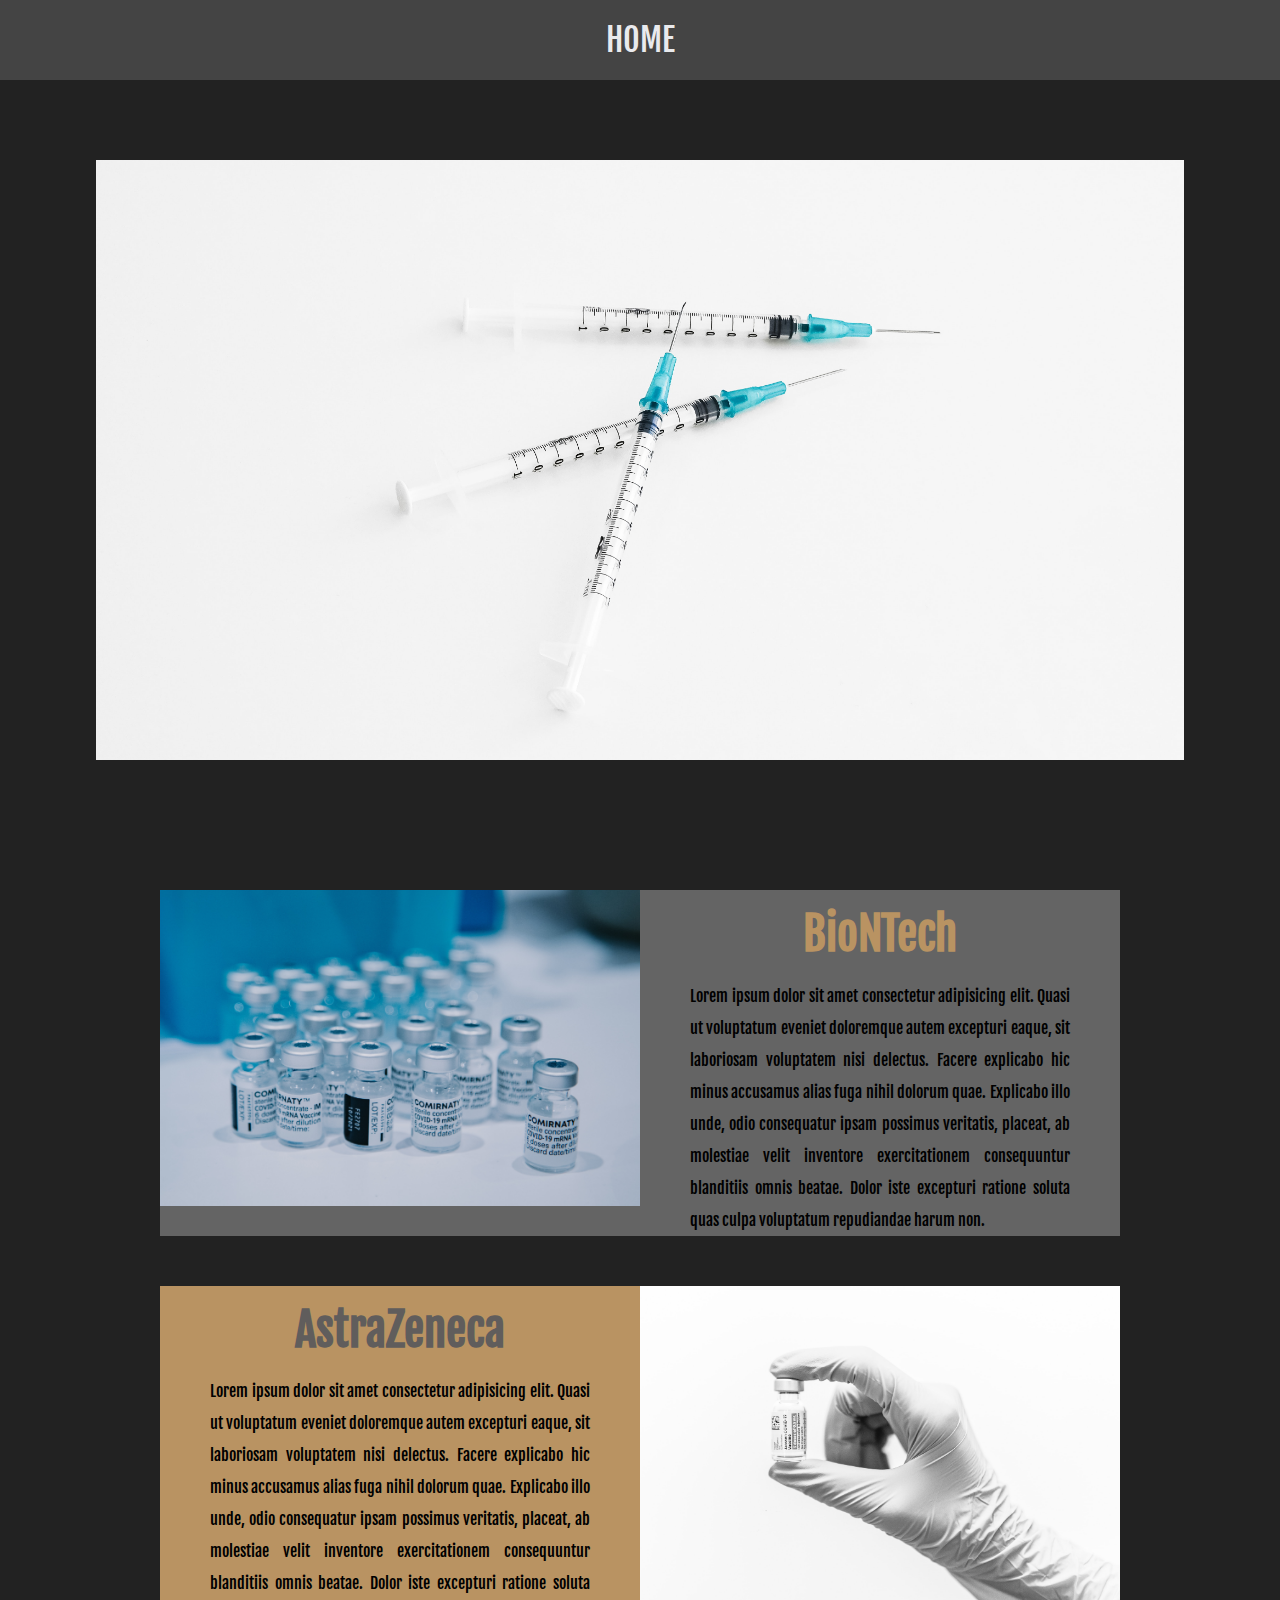
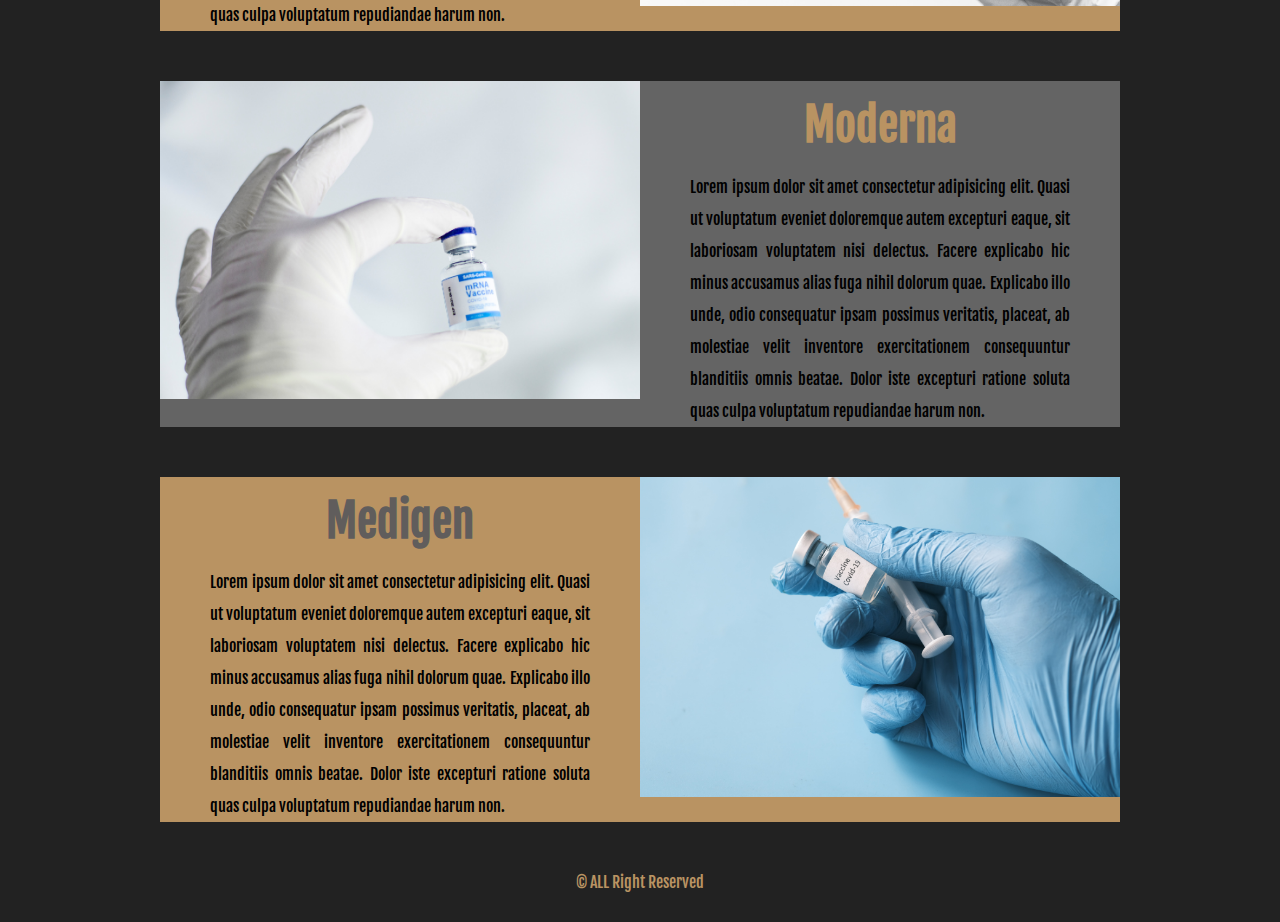
<file: content.html>
<!DOCTYPE html>
    <head>
        <meta charset="utf-8">
        <title>Vaccine</title>
        <link rel="stylesheet" href="css/content.css" type="text/css">
    </head>
    <body>
        <!-- header -->
        <header>
            <div class="header-box">
                <nav>
                    <ul>
                        <li><a href="index.html">HOME</a></li>
                    </ul>
                </nav>
            </div>
        </header>

        <!-- banner -->
        <div class="banner" id="top">
            <div class="anime-text">Vaccine</div>
        </div>

        <!-- section -->
        <section>
            <!-- BioNTech -->
            <article>
                <div class="picture-box">
                    <img src="images/BNT.jpg" alt="BioNTech" />
                    <div class="fade-box">
                        <a href="#">
                            <div class="linktext">More</div>
                        </a>
                    </div>
                </div>
                
                <div class="content-box">
                    <h1>BioNTech</h1>
                    <p>
                        Lorem ipsum dolor sit amet consectetur adipisicing elit. 
                        Quasi ut voluptatum eveniet doloremque autem excepturi eaque, sit laboriosam voluptatem nisi delectus. 
                        Facere explicabo hic minus accusamus alias fuga nihil dolorum quae. 
                        Explicabo illo unde, odio consequatur ipsam possimus veritatis, placeat, ab molestiae velit inventore exercitationem consequuntur blanditiis omnis beatae. 
                        Dolor iste excepturi ratione soluta quas culpa voluptatum repudiandae harum non.
                    </p>
                </div>
            </article>

            <!-- AstraZeneca -->  
            <article>
                <div class="content-box">
                    <h1>AstraZeneca</h1>
                    <p>
                        Lorem ipsum dolor sit amet consectetur adipisicing elit. 
                        Quasi ut voluptatum eveniet doloremque autem excepturi eaque, sit laboriosam voluptatem nisi delectus. 
                        Facere explicabo hic minus accusamus alias fuga nihil dolorum quae. 
                        Explicabo illo unde, odio consequatur ipsam possimus veritatis, placeat, ab molestiae velit inventore exercitationem consequuntur blanditiis omnis beatae. 
                        Dolor iste excepturi ratione soluta quas culpa voluptatum repudiandae harum non.
                    </p>
                </div>
                <div class="picture-box">
                    <img src="images/AZ.jpg" alt="AstraZeneca" />
                    <div class="fade-box">
                        <a href="#">
                            <div class="linktext">More</div>
                        </a>
                    </div>
                </div>
            </article>

            <!-- Moderna -->
            <article>
                <div class="picture-box">
                    <img src="images/Moderna.jpg" alt="Moderna" />
                    <div class="fade-box">
                        <a href="#">
                            <div class="linktext">More</div>
                        </a>
                    </div>
                </div>
                
                <div class="content-box">
                    <h1>Moderna</h1>
                    <p>
                        Lorem ipsum dolor sit amet consectetur adipisicing elit. 
                        Quasi ut voluptatum eveniet doloremque autem excepturi eaque, sit laboriosam voluptatem nisi delectus. 
                        Facere explicabo hic minus accusamus alias fuga nihil dolorum quae. 
                        Explicabo illo unde, odio consequatur ipsam possimus veritatis, placeat, ab molestiae velit inventore exercitationem consequuntur blanditiis omnis beatae. 
                        Dolor iste excepturi ratione soluta quas culpa voluptatum repudiandae harum non.
                    </p>
                </div>
            </article>

            <!-- Medigen -->
            <article>
                <div class="content-box">
                    <h1>Medigen</h1>
                    <p>
                        Lorem ipsum dolor sit amet consectetur adipisicing elit. 
                        Quasi ut voluptatum eveniet doloremque autem excepturi eaque, sit laboriosam voluptatem nisi delectus. 
                        Facere explicabo hic minus accusamus alias fuga nihil dolorum quae. 
                        Explicabo illo unde, odio consequatur ipsam possimus veritatis, placeat, ab molestiae velit inventore exercitationem consequuntur blanditiis omnis beatae. 
                        Dolor iste excepturi ratione soluta quas culpa voluptatum repudiandae harum non.
                    </p>
                </div>
                <div class="picture-box">
                    <img src="images/Medigen.jpg" alt="Medigen" />
                    <div class="fade-box">
                        <a href="#">
                            <div class="linktext">More</div>
                        </a>
                    </div>
                </div>
            </article>
        </section>

        <!-- footer -->
        <footer>
            &copy; ALL Right Reserved
        </footer>
    </body>
</html>
</file>
<file: css/style.css>
@charset "utf-8";
@import url('https://fonts.googleapis.com/css2?family=Fjalla+One&display=swap');
/* CSS Document */

* {
    margin: 0;
    padding: 0;
}

body {
    font-family: 'Fjalla One', sans-serif;
    background-color: #222;
}

/* selection */
::-moz-selection {              /* Firefox */
	background: #77909E;
	color: #000;
}

::selection {
	background: #77909E;
	color: #000;
}

section {
    position: relative;
    margin: 20px auto 30px;     /* Top, Horizontal and Bottom */
    height: 580px;
}

.tw-map, .title, .button {
    position: absolute;
    box-sizing: border-box;
}

/* tw-map */
.tw-map {
    top: 5%;
    width: 32%;
    margin-left: 10%;
}

.tw-map path {
    stroke: #77909E;
    transition: fill 0.8s;
    -webkit-transition: fill 0.8s;
}

.tw-map .level1:hover {
    fill: #FFEEB5;
    cursor: pointer;
}

.tw-map .level2:hover {
    fill: #F2CA74;
    cursor: pointer;
}

.tw-map .level3:hover {
    fill: #DBA14B;
    cursor: pointer;
}

.tw-map .level4:hover {
    fill: #E88223;
    cursor: pointer;
}

.tw-map .level5:hover {
    fill: #A83E00;
    cursor: pointer;
}

/* title */
.title {
    left: 60%;
    top: 20%;
    color: white;
    font-size: 50px;
}

.title .special {
    color: #B99362;
}

hr {
    float: left;
    margin-top: 50px;
    width: 30%;
}

.title p {
    float: left;
    margin-top: 35px;
    font-size: 0.5em;
    padding: 0px 22px;
}

/* button */
.button {
    left: 60%;
    top: 75%;
}

.button ul {
    float: right;
}

.button ul li {
    list-style: none;
    margin-right: 40px;
    display: inline-block;
    line-height: 80px;
}

.button li a {
    text-decoration: none;
    font-size: 35px;
    padding: 10px 50px;
    border-radius: 30px;
    transition: background 0.5s, color 0.8s;
    -webkit-transition: background 0.5s, color 0.8s;
}

.button #about {
    background-color: white;
    color: #222;
}

.button #more {
    background-color: #B99362;
    color: white;
}

.button #about:hover {
    background-color: #555;
    color: white;
}

.button #more:hover {
    background-color: #222;
    color: #B99362;
}

.slide-left {
    animation-name: slideleft;
	animation-duration: 2s;
	animation-iteration-count: 1;
	animation-timing-function: ease;
	animation-direction: normal;
	animation-fill-mode: forwards;
	
	-webkit-animation-name: slideleft;			/* Animation Name */
	-webkit-animation-duration: 2s;				/* Animation Duration */
	-webkit-animation-iteration-count: 1;		/* Animation Iteration */
	-webkit-animation-timing-function: ease;	/* Animation starts and ends slowly */
	-webkit-animation-direction: normal;		/* Animation Direction is normal */
	-webkit-animation-fill-mode: forwards;		/* Stop at the last frame after animation, needed to be used with direction */
}

@keyframes slideleft {
    from {
        transform: translate(100px);
        opacity: 0;
    }
    to {
        transform: translate(0px);
        opacity: 1;
    }
}
</file>
<file: css/content.css>
@charset "utf-8";
@import url('https://fonts.googleapis.com/css2?family=Fjalla+One&display=swap');
/* CSS Document */

* {
    margin: 0;
    padding: 0;
	scroll-behavior: smooth;					/* Back to top smoothly */
}

body {
    font-family: 'Fjalla One', sans-serif;
    background-color: #222;
}

::-moz-selection {								/* Firefox */
	background: #77909E;
	color: #000;
}

::selection {
	background: #77909E;
	color: #000;
}

/*header*/
header {
	width: 100%;
	height: 80px;
	background: #444;
	box-sizing: border-box;
	margin: auto;
	position: -webkit-sticky;					/* Safari */
	position: sticky;
	top: 0;
	z-index: 2000;
}

.header-box {
	width: 80%;
	margin: auto;
	text-align: center;
}

nav ul {
	list-style: none;
}

nav li {
	position: relative;
	display: inline-block;
}

nav li a {
	display: block;
	font-size: 2em;
	line-height: 80px;
	color: #E9EAED;
	text-decoration: none;
	transition: all 0.5s;
    -webkit-transition: all 0.5s;
}

nav li a:hover {
	transform: scale(1.2);
}

nav li a:active {
	color: #B99362;
	transform: scale(1.2);
}

/* banner */
.banner {
	position: relative;
	overflow: hidden;
    margin: 80px auto;
	width: 85%;
	height: 600px;
	background: url(../images/vaccine.jpg) no-repeat;
	background-size: 100%;
    background-position: center;
}

.anime-text {
	position: absolute;
	top: 25%;
	left: 0%;
	color: #B99362;
	font-size: 120px;
	opacity: 0;

	animation-name: ant;
	animation-duration: 3s;
	animation-iteration-count: 1;
	animation-timing-function: ease;
	animation-direction: normal;
	animation-fill-mode: forwards;
	
	-webkit-animation-name: ant;				/* Animation Name */
	-webkit-animation-duration: 3s;				/* Animation Duration */
	-webkit-animation-iteration-count: 1;		/* Animation Iteration */
	-webkit-animation-timing-function: ease;	/* Animation starts and ends slowly */
	-webkit-animation-direction: normal;		/* Animation Direction is normal */
	-webkit-animation-fill-mode: forwards;		/* Stop at the last frame after animation, needed to be used with direction */
}

@keyframes ant {
	from {										/* First frame settings */

	} 
	to {
		left: 10%;
		opacity: 1;
	}
}

/* section */
section {
	width: 75%;
	margin: auto;
}

article {
	float: left;
	width: 100%;
	box-sizing: border-box;
	margin: 50px 0px 0px;
	background: rgba(255, 255, 255, .3);
}

article:nth-child(2n) {
	background: #B99362;
}

article .picture-box, article .content-box {
	float: left;
	position: relative;
	width: 50%;
	box-sizing: border-box;
}

article .content-box {
	line-height: 2em;
	text-align: justify;
}

.content-box h1 {
	font-size: 2.8em;
    text-align: center;
	color: #B99362;
	line-height: 2em;
}

.content-box p {
    padding: 0 50px;
}

article:nth-child(2n) .content-box h1 {
    color: #605D5C;
}

.picture-box img {
	width: 100%;
    transition: filter 0.5s;
    -webkit-transition: filter 0.5s;
}

.picture-box:hover img {
	-webkit-filter: brightness(30%);
	filter: brightness(30%);
}

.picture-box:hover .fade-box {
	opacity: 1;
}

.fade-box {
	position: absolute;
	top: 50%;
	left: 50%;
	-ms-transform: translate(-50%, -50%); 			/* IE 9 */
	-webkit-transform: translate(-50%, -50%);		/* Safari */
	transform: translate(-50%, -50%);
	opacity: 0;
}

.fade-box a {
	display: block;
	font-size: 25px;
	padding: 16px 32px;
	color: #FFF;
	text-decoration: none;
	background: #B99362;
    transition: background 0.5s, color 0.8s;
    -webkit-transition: background 0.5s, color 0.8s;
}

article:nth-child(2n) .fade-box a {
    color: #B99362;
	background: #FFF;
}

.fade-box a:hover {
	color: #B99362;
	background: #FFF;
}

article:nth-child(2n) .fade-box a:hover {
    color: #FFF;
	background: #B99362;
}

/* aside */
aside {
	position: fixed;
	right: 30px;
	bottom: 30px;
	z-index: 100000;
}

.totop {
	width: 60px;
	height: 60px;
	background: url(../images/arrow.png) no-repeat;
	background-size: 100%;
	background-position: 0px 0px;
	transition: all 0.5s;
	-webkit-transition: all 0.5s;
	cursor: pointer;
}

.totop:hover {
	transform: scale(1.3);
}

/* footer */
footer {
	clear: both;
	padding: 50px 0px 30px;
	text-align: center;
	color: #B99362;
}
</file>
